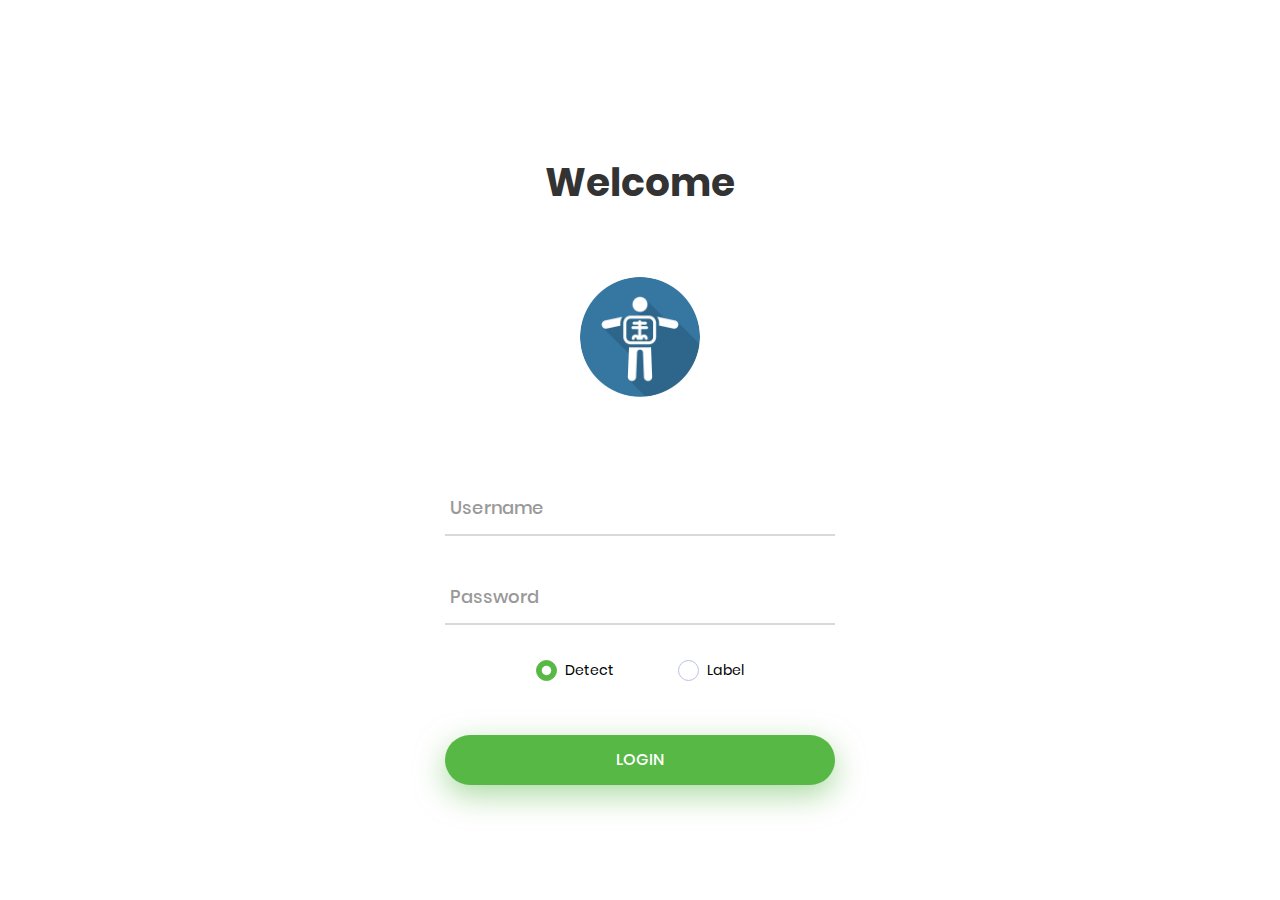
<file: index.html>
<!DOCTYPE html>
<html lang="en">

<head>
    <title>Login</title>
    <meta charset="UTF-8">
    <meta name="viewport" content="width=device-width, initial-scale=1">
    <!--===============================================================================================-->
    <link rel="icon" type="image/png" href="images/icons/favicon.ico" />
    <!--===============================================================================================-->
    <link rel="stylesheet" type="text/css" href="fonts/font-awesome-4.7.0/css/font-awesome.min.css">
    <!--===============================================================================================-->
    <link rel="stylesheet" type="text/css" href="css/util.css">
    <link rel="stylesheet" type="text/css" href="css/main.css">
    <link rel="stylesheet" type="text/css" href="css/login.css">
    <link rel="stylesheet" type="text/css" href="css/radio.css">
    <!--===============================================================================================-->
</head>

<body>
    <div class="limiter">
        <div class="container-login100">
            <div class="wrap-login100 p-t-85 p-b-20">
                <form class="login100-form validate-form">
                    <span class="login100-form-title p-b-70">
                        Welcome
                    </span>
                    <span class="login100-form-avatar">
                        <img src="images/logo.png" alt="logo">
                    </span>
                    <div class="wrap-input100 validate-input m-t-85 m-b-35" data-validate="Enter username">
                        <input class="input100" type="text" name="username">
                        <span class="focus-input100" data-placeholder="Username"></span>
                    </div>
                    <div class="wrap-input100 validate-input m-b-35" data-validate="Enter password">
                        <input class="input100" type="password" name="pass">
                        <span class="focus-input100" data-placeholder="Password"></span>
                    </div>
                    <div class="validate-input m-b-50">
                        <div class="container-radio">
                            <div class="radio">
                                <input id="r1" type="radio" name="radio" value="detect" checked>
                                <label for="r1">Detect</label>
                            </div>
                            <div class="radio">
                                <input id="r2" type="radio" name="radio" value="label">
                                <label for="r2">Label</label>
                            </div>
                        </div>

                    </div>
                    <div class="container-login100-form-btn">
                        <button class="login100-form-btn">
                            Login
                        </button>
                    </div>
                    <p class="login100-form-message"></p>
                </form>
            </div>
        </div>
    </div>
    <div class="container-loader">
        <div class="loader"></div>
    </div>
    <div class="container-face-recognition">
        <div class="face-recognition">
            <span class="close">&times;</span>
            <!-- fps_meter -->
            <div>
                <div class="container-time">
                    <label for="time">Time:</label>
                    <input disabled value="-" id="time" type="text">
                </div>
                <div class="container-fps">
                    <label for="fps">Estimated Fps:</label>
                    <input disabled value="-" id="fps" type="text">
                </div>

            </div>
            <!-- fps_meter -->
            <div style="position: relative">
                <div class="container-webcam">
                    <video class="webcam" autoplay muted></video>
                </div>
                <div class="container-canvas">
                    <canvas class="canvas" />
                </div>
            </div>
            <div>
                <canvas class="screenshot" />
            </div>
            <p class="message"></p>
        </div>
    </div>

    <!--===============================================================================================-->
    <script src="vendor/jquery/jquery-3.2.1.min.js"></script>
    <!--===============================================================================================-->
    <script type="text/javascript" src="js/face/face-api.js"></script>
    <script type="text/javascript" src="js/face/face-detection-controls.js"></script>
    <!--===============================================================================================-->
    <script src="js/main.js"></script>
    <!--===============================================================================================-->
    <script src="js/login.js"></script>
</body>

</html>
</file>
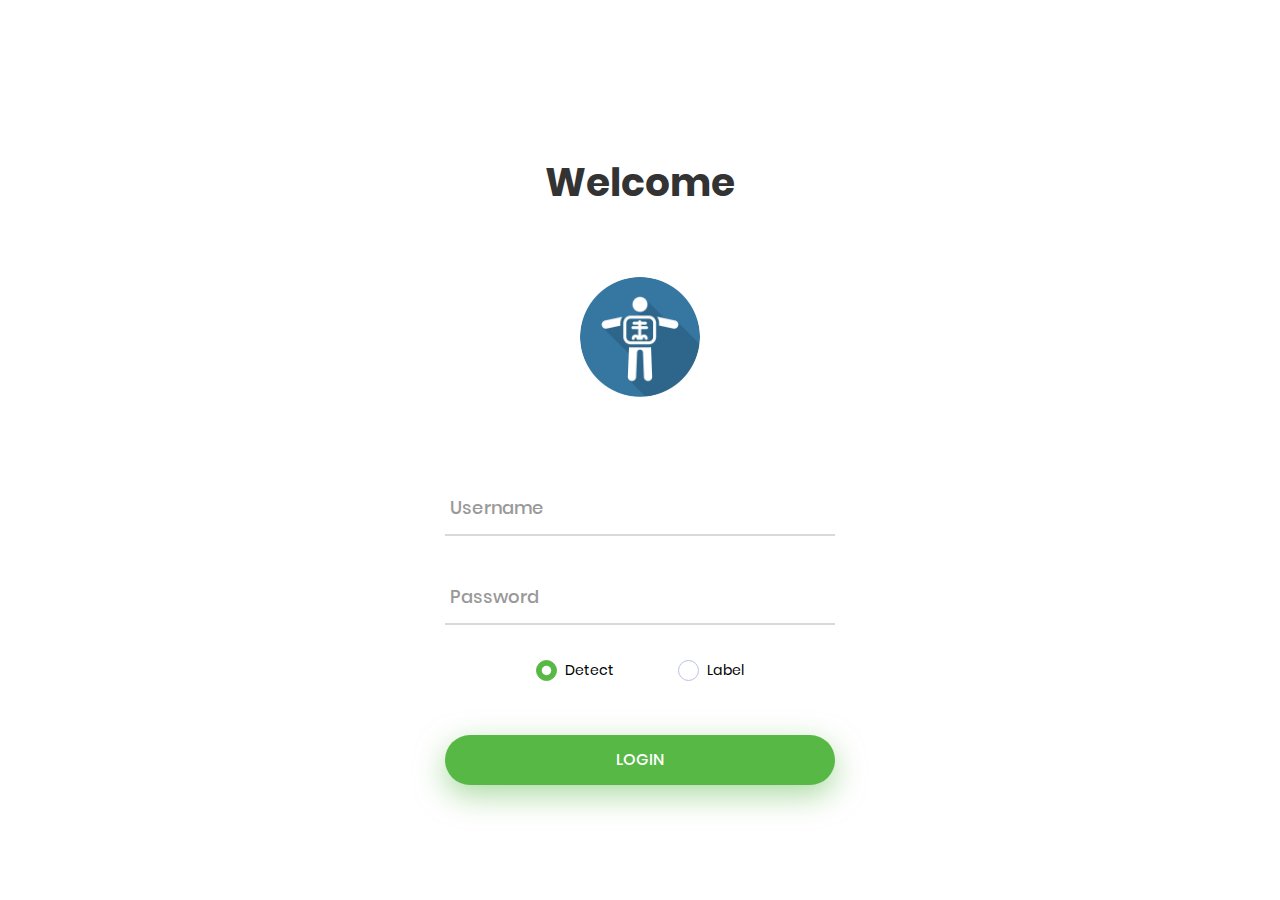
<file: detect.html>
<!DOCTYPE html>
<html lang="en">

<head>
    <title>Detect</title>
    <meta charset="UTF-8">
    <meta name="viewport" content="width=device-width, initial-scale=1">
    <!--===============================================================================================-->
    <link rel="icon" type="image/png" href="images/icons/favicon.ico" />
    <!--===============================================================================================-->
    <link rel="stylesheet" type="text/css" href="fonts/font-awesome-4.7.0/css/font-awesome.min.css">
    <!--===============================================================================================-->
    <link rel="stylesheet" type="text/css" href="css/util.css">
    <link rel="stylesheet" type="text/css" href="css/main.css">
    <link rel="stylesheet" type="text/css" href="css/detect.css">
    <link rel="stylesheet" type="text/css" href="css/upload.css">
    <!--===============================================================================================-->
</head>

<body>
    <button class="logout">Logout ></button>
    <h2 class="title">Dicom File Upload & Preview</h2>
    <!-- Upload -->
    <form id="file-upload-form" class="uploader">
        <input id="file-upload" type="file" name="detect" accept="*/dicom, .dcm, image/dcm, */dcm, .dicom" />
        <label for="file-upload" id="file-drag">
            <div id="start">
                <i class="fa fa-download" aria-hidden="true"></i>
                <div>Select a file or drag here</div>
                <div id="notdicom" class="hidden">Please select an dicom file</div>
                <span id="file-upload-btn" class="btn btn-primary">Select a file</span>
            </div>
            <div id="response" class="hidden">
                <div id="message"></div>
                <progress class="progress fail" id="file-progress" value="0">
                    <span>0</span>%
                </progress>
            </div>
        </label>
    </form>
    <div class="container-result">
        <div class="result">
            <span class="close">&times;</span>
            <div class="container-radiography-canvas">
                <div class="container-radiography">
                    <img class="radiography" src="images/radiography.png" alt="Radiography" />
                </div>
                <div class="container-canvas">
                    <canvas class="canvas" />
                </div>
            </div>
            <div class="container-slide">
                <input type="range" min="1" max="100" value="30" class="slider">
                <span class="slide-value"></span>
            </div>
            <p class="message">123</p>
        </div>
    </div>
    <div class="container-popup">
        <div class="popup">
            <span class="close">&times;</span>
            <p class="message"></p>
        </div>
    </div>

    <!--===============================================================================================-->
    <script src="vendor/jquery/jquery-3.2.1.min.js"></script>
    <!--===============================================================================================-->
    <script src="js/main.js"></script>
    <!--===============================================================================================-->
    <script src="js/detect.js"></script>
</body>

</html>
</file>
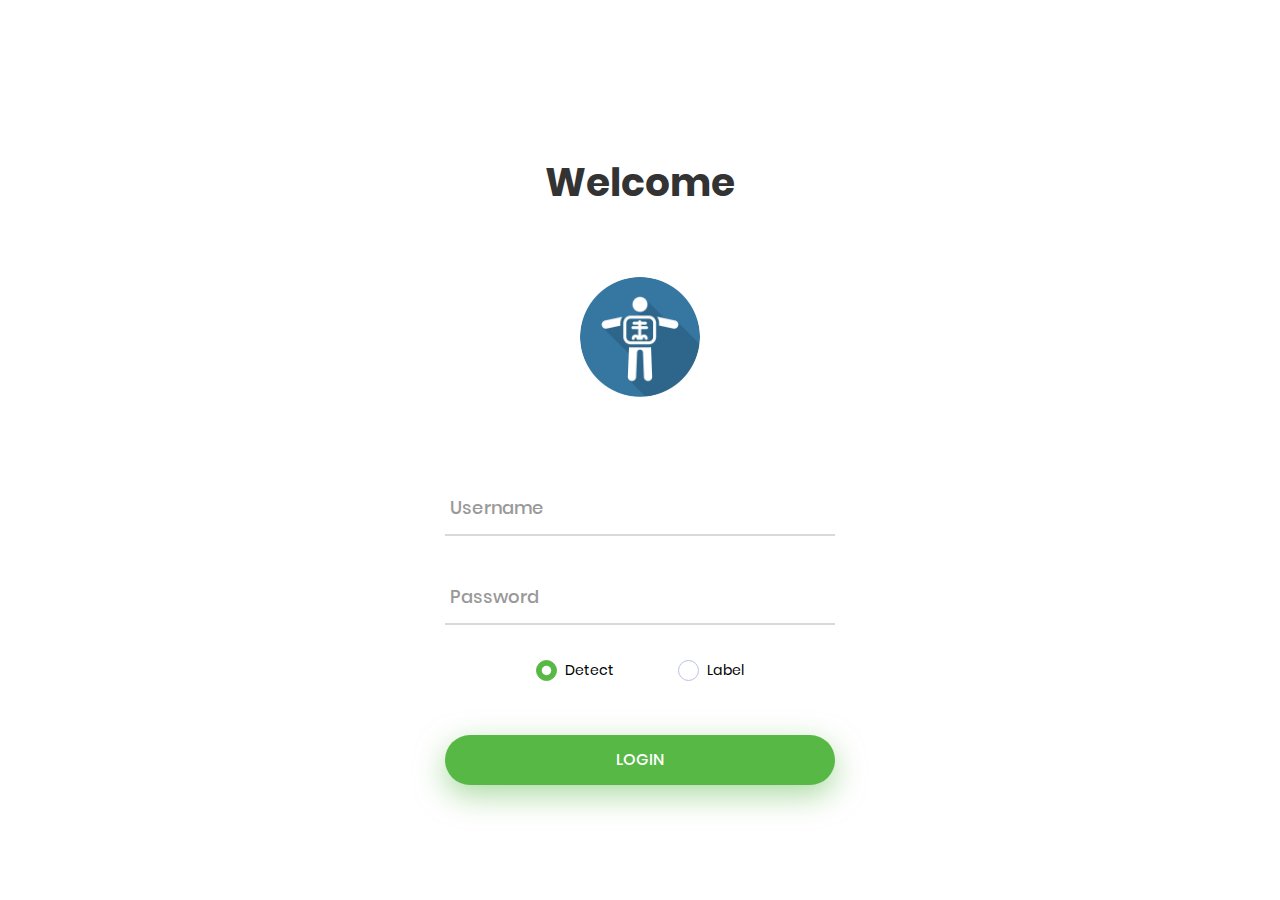
<file: label.html>
<!DOCTYPE html>
<html lang="en">

<head>
    <title>Label</title>
    <meta charset="UTF-8">
    <meta name="viewport" content="width=device-width, initial-scale=1">
    <!--===============================================================================================-->
    <link rel="icon" type="image/png" href="images/icons/favicon.ico" />
    <!--===============================================================================================-->
    <link rel="stylesheet" type="text/css" href="css/util.css">
    <link rel="stylesheet" type="text/css" href="css/main.css">
    <link rel="stylesheet" type="text/css" href="css/label.css">
</head>

<body>
    <button class="logout">Logout ></button>
    <h2 class="title">Radiography Labelling</h2>
    <div class="container-radiography-canvas">
        <div class="container-radiography">
            <img class="radiography" src="images/radiography.png" alt="Radiography" />
        </div>
        <div class="container-canvas">
            <canvas class="canvas" />
        </div>
    </div>
    <div class="container-label">
        <div class="select-label">
            <ul class="default-option">
                <li>
                    <div class="option label">
                        <p>negative</p>
                    </div>
                </li>
            </ul>
            <ul class="select-ul">
                <li value="0">
                    <div class="option label">
                        <p>negative</p>
                    </div>
                </li>
                <li value="1">
                    <div class="option label">
                        <p>typical</p>
                    </div>
                </li>
                <li value="2">
                    <div class="option label">
                        <p>indeterminate</p>
                    </div>
                </li>
                <li value="3">
                    <div class="option label">
                        <p>atypical</p>
                    </div>
                </li>
            </ul>
        </div>
    </div>
    <div class="container-control-btn">
        <button class="control-btn previous-btn">
            Previous
        </button>
        <button class="control-btn confirm-btn">
            Confirm
        </button>
        <button class="control-btn undo-btn">
            Undo
        </button>
        <button class="control-btn next-btn">
            Next
        </button>
    </div>
    <div class="container-loader">
        <div class="loader"></div>
    </div>
    <div class="container-popup">
        <div class="popup">
            <span class="close">&times;</span>
            <p class="message"></p>
        </div>
    </div>

    <!--===============================================================================================-->
    <script src="vendor/jquery/jquery-3.2.1.min.js"></script>
    <!--===============================================================================================-->
    <script src="js/main.js"></script>
    <!--===============================================================================================-->
    <script src="js/label.js"></script>
</body>

</html>
</file>
<file: css/util.css>
/*[ FONT SIZE ]
///////////////////////////////////////////////////////////
*/
.fs-1 {font-size: 1px;}
.fs-2 {font-size: 2px;}
.fs-3 {font-size: 3px;}
.fs-4 {font-size: 4px;}
.fs-5 {font-size: 5px;}
.fs-6 {font-size: 6px;}
.fs-7 {font-size: 7px;}
.fs-8 {font-size: 8px;}
.fs-9 {font-size: 9px;}
.fs-10 {font-size: 10px;}
.fs-11 {font-size: 11px;}
.fs-12 {font-size: 12px;}
.fs-13 {font-size: 13px;}
.fs-14 {font-size: 14px;}
.fs-15 {font-size: 15px;}
.fs-16 {font-size: 16px;}
.fs-17 {font-size: 17px;}
.fs-18 {font-size: 18px;}
.fs-19 {font-size: 19px;}
.fs-20 {font-size: 20px;}
.fs-21 {font-size: 21px;}
.fs-22 {font-size: 22px;}
.fs-23 {font-size: 23px;}
.fs-24 {font-size: 24px;}
.fs-25 {font-size: 25px;}
.fs-26 {font-size: 26px;}
.fs-27 {font-size: 27px;}
.fs-28 {font-size: 28px;}
.fs-29 {font-size: 29px;}
.fs-30 {font-size: 30px;}
.fs-31 {font-size: 31px;}
.fs-32 {font-size: 32px;}
.fs-33 {font-size: 33px;}
.fs-34 {font-size: 34px;}
.fs-35 {font-size: 35px;}
.fs-36 {font-size: 36px;}
.fs-37 {font-size: 37px;}
.fs-38 {font-size: 38px;}
.fs-39 {font-size: 39px;}
.fs-40 {font-size: 40px;}
.fs-41 {font-size: 41px;}
.fs-42 {font-size: 42px;}
.fs-43 {font-size: 43px;}
.fs-44 {font-size: 44px;}
.fs-45 {font-size: 45px;}
.fs-46 {font-size: 46px;}
.fs-47 {font-size: 47px;}
.fs-48 {font-size: 48px;}
.fs-49 {font-size: 49px;}
.fs-50 {font-size: 50px;}
.fs-51 {font-size: 51px;}
.fs-52 {font-size: 52px;}
.fs-53 {font-size: 53px;}
.fs-54 {font-size: 54px;}
.fs-55 {font-size: 55px;}
.fs-56 {font-size: 56px;}
.fs-57 {font-size: 57px;}
.fs-58 {font-size: 58px;}
.fs-59 {font-size: 59px;}
.fs-60 {font-size: 60px;}
.fs-61 {font-size: 61px;}
.fs-62 {font-size: 62px;}
.fs-63 {font-size: 63px;}
.fs-64 {font-size: 64px;}
.fs-65 {font-size: 65px;}
.fs-66 {font-size: 66px;}
.fs-67 {font-size: 67px;}
.fs-68 {font-size: 68px;}
.fs-69 {font-size: 69px;}
.fs-70 {font-size: 70px;}
.fs-71 {font-size: 71px;}
.fs-72 {font-size: 72px;}
.fs-73 {font-size: 73px;}
.fs-74 {font-size: 74px;}
.fs-75 {font-size: 75px;}
.fs-76 {font-size: 76px;}
.fs-77 {font-size: 77px;}
.fs-78 {font-size: 78px;}
.fs-79 {font-size: 79px;}
.fs-80 {font-size: 80px;}
.fs-81 {font-size: 81px;}
.fs-82 {font-size: 82px;}
.fs-83 {font-size: 83px;}
.fs-84 {font-size: 84px;}
.fs-85 {font-size: 85px;}
.fs-86 {font-size: 86px;}
.fs-87 {font-size: 87px;}
.fs-88 {font-size: 88px;}
.fs-89 {font-size: 89px;}
.fs-90 {font-size: 90px;}
.fs-91 {font-size: 91px;}
.fs-92 {font-size: 92px;}
.fs-93 {font-size: 93px;}
.fs-94 {font-size: 94px;}
.fs-95 {font-size: 95px;}
.fs-96 {font-size: 96px;}
.fs-97 {font-size: 97px;}
.fs-98 {font-size: 98px;}
.fs-99 {font-size: 99px;}
.fs-100 {font-size: 100px;}
.fs-101 {font-size: 101px;}
.fs-102 {font-size: 102px;}
.fs-103 {font-size: 103px;}
.fs-104 {font-size: 104px;}
.fs-105 {font-size: 105px;}
.fs-106 {font-size: 106px;}
.fs-107 {font-size: 107px;}
.fs-108 {font-size: 108px;}
.fs-109 {font-size: 109px;}
.fs-110 {font-size: 110px;}
.fs-111 {font-size: 111px;}
.fs-112 {font-size: 112px;}
.fs-113 {font-size: 113px;}
.fs-114 {font-size: 114px;}
.fs-115 {font-size: 115px;}
.fs-116 {font-size: 116px;}
.fs-117 {font-size: 117px;}
.fs-118 {font-size: 118px;}
.fs-119 {font-size: 119px;}
.fs-120 {font-size: 120px;}
.fs-121 {font-size: 121px;}
.fs-122 {font-size: 122px;}
.fs-123 {font-size: 123px;}
.fs-124 {font-size: 124px;}
.fs-125 {font-size: 125px;}
.fs-126 {font-size: 126px;}
.fs-127 {font-size: 127px;}
.fs-128 {font-size: 128px;}
.fs-129 {font-size: 129px;}
.fs-130 {font-size: 130px;}
.fs-131 {font-size: 131px;}
.fs-132 {font-size: 132px;}
.fs-133 {font-size: 133px;}
.fs-134 {font-size: 134px;}
.fs-135 {font-size: 135px;}
.fs-136 {font-size: 136px;}
.fs-137 {font-size: 137px;}
.fs-138 {font-size: 138px;}
.fs-139 {font-size: 139px;}
.fs-140 {font-size: 140px;}
.fs-141 {font-size: 141px;}
.fs-142 {font-size: 142px;}
.fs-143 {font-size: 143px;}
.fs-144 {font-size: 144px;}
.fs-145 {font-size: 145px;}
.fs-146 {font-size: 146px;}
.fs-147 {font-size: 147px;}
.fs-148 {font-size: 148px;}
.fs-149 {font-size: 149px;}
.fs-150 {font-size: 150px;}
.fs-151 {font-size: 151px;}
.fs-152 {font-size: 152px;}
.fs-153 {font-size: 153px;}
.fs-154 {font-size: 154px;}
.fs-155 {font-size: 155px;}
.fs-156 {font-size: 156px;}
.fs-157 {font-size: 157px;}
.fs-158 {font-size: 158px;}
.fs-159 {font-size: 159px;}
.fs-160 {font-size: 160px;}
.fs-161 {font-size: 161px;}
.fs-162 {font-size: 162px;}
.fs-163 {font-size: 163px;}
.fs-164 {font-size: 164px;}
.fs-165 {font-size: 165px;}
.fs-166 {font-size: 166px;}
.fs-167 {font-size: 167px;}
.fs-168 {font-size: 168px;}
.fs-169 {font-size: 169px;}
.fs-170 {font-size: 170px;}
.fs-171 {font-size: 171px;}
.fs-172 {font-size: 172px;}
.fs-173 {font-size: 173px;}
.fs-174 {font-size: 174px;}
.fs-175 {font-size: 175px;}
.fs-176 {font-size: 176px;}
.fs-177 {font-size: 177px;}
.fs-178 {font-size: 178px;}
.fs-179 {font-size: 179px;}
.fs-180 {font-size: 180px;}
.fs-181 {font-size: 181px;}
.fs-182 {font-size: 182px;}
.fs-183 {font-size: 183px;}
.fs-184 {font-size: 184px;}
.fs-185 {font-size: 185px;}
.fs-186 {font-size: 186px;}
.fs-187 {font-size: 187px;}
.fs-188 {font-size: 188px;}
.fs-189 {font-size: 189px;}
.fs-190 {font-size: 190px;}
.fs-191 {font-size: 191px;}
.fs-192 {font-size: 192px;}
.fs-193 {font-size: 193px;}
.fs-194 {font-size: 194px;}
.fs-195 {font-size: 195px;}
.fs-196 {font-size: 196px;}
.fs-197 {font-size: 197px;}
.fs-198 {font-size: 198px;}
.fs-199 {font-size: 199px;}
.fs-200 {font-size: 200px;}

/*[ PADDING ]
///////////////////////////////////////////////////////////
*/
.p-t-0 {padding-top: 0px;}
.p-t-1 {padding-top: 1px;}
.p-t-2 {padding-top: 2px;}
.p-t-3 {padding-top: 3px;}
.p-t-4 {padding-top: 4px;}
.p-t-5 {padding-top: 5px;}
.p-t-6 {padding-top: 6px;}
.p-t-7 {padding-top: 7px;}
.p-t-8 {padding-top: 8px;}
.p-t-9 {padding-top: 9px;}
.p-t-10 {padding-top: 10px;}
.p-t-11 {padding-top: 11px;}
.p-t-12 {padding-top: 12px;}
.p-t-13 {padding-top: 13px;}
.p-t-14 {padding-top: 14px;}
.p-t-15 {padding-top: 15px;}
.p-t-16 {padding-top: 16px;}
.p-t-17 {padding-top: 17px;}
.p-t-18 {padding-top: 18px;}
.p-t-19 {padding-top: 19px;}
.p-t-20 {padding-top: 20px;}
.p-t-21 {padding-top: 21px;}
.p-t-22 {padding-top: 22px;}
.p-t-23 {padding-top: 23px;}
.p-t-24 {padding-top: 24px;}
.p-t-25 {padding-top: 25px;}
.p-t-26 {padding-top: 26px;}
.p-t-27 {padding-top: 27px;}
.p-t-28 {padding-top: 28px;}
.p-t-29 {padding-top: 29px;}
.p-t-30 {padding-top: 30px;}
.p-t-31 {padding-top: 31px;}
.p-t-32 {padding-top: 32px;}
.p-t-33 {padding-top: 33px;}
.p-t-34 {padding-top: 34px;}
.p-t-35 {padding-top: 35px;}
.p-t-36 {padding-top: 36px;}
.p-t-37 {padding-top: 37px;}
.p-t-38 {padding-top: 38px;}
.p-t-39 {padding-top: 39px;}
.p-t-40 {padding-top: 40px;}
.p-t-41 {padding-top: 41px;}
.p-t-42 {padding-top: 42px;}
.p-t-43 {padding-top: 43px;}
.p-t-44 {padding-top: 44px;}
.p-t-45 {padding-top: 45px;}
.p-t-46 {padding-top: 46px;}
.p-t-47 {padding-top: 47px;}
.p-t-48 {padding-top: 48px;}
.p-t-49 {padding-top: 49px;}
.p-t-50 {padding-top: 50px;}
.p-t-51 {padding-top: 51px;}
.p-t-52 {padding-top: 52px;}
.p-t-53 {padding-top: 53px;}
.p-t-54 {padding-top: 54px;}
.p-t-55 {padding-top: 55px;}
.p-t-56 {padding-top: 56px;}
.p-t-57 {padding-top: 57px;}
.p-t-58 {padding-top: 58px;}
.p-t-59 {padding-top: 59px;}
.p-t-60 {padding-top: 60px;}
.p-t-61 {padding-top: 61px;}
.p-t-62 {padding-top: 62px;}
.p-t-63 {padding-top: 63px;}
.p-t-64 {padding-top: 64px;}
.p-t-65 {padding-top: 65px;}
.p-t-66 {padding-top: 66px;}
.p-t-67 {padding-top: 67px;}
.p-t-68 {padding-top: 68px;}
.p-t-69 {padding-top: 69px;}
.p-t-70 {padding-top: 70px;}
.p-t-71 {padding-top: 71px;}
.p-t-72 {padding-top: 72px;}
.p-t-73 {padding-top: 73px;}
.p-t-74 {padding-top: 74px;}
.p-t-75 {padding-top: 75px;}
.p-t-76 {padding-top: 76px;}
.p-t-77 {padding-top: 77px;}
.p-t-78 {padding-top: 78px;}
.p-t-79 {padding-top: 79px;}
.p-t-80 {padding-top: 80px;}
.p-t-81 {padding-top: 81px;}
.p-t-82 {padding-top: 82px;}
.p-t-83 {padding-top: 83px;}
.p-t-84 {padding-top: 84px;}
.p-t-85 {padding-top: 85px;}
.p-t-86 {padding-top: 86px;}
.p-t-87 {padding-top: 87px;}
.p-t-88 {padding-top: 88px;}
.p-t-89 {padding-top: 89px;}
.p-t-90 {padding-top: 90px;}
.p-t-91 {padding-top: 91px;}
.p-t-92 {padding-top: 92px;}
.p-t-93 {padding-top: 93px;}
.p-t-94 {padding-top: 94px;}
.p-t-95 {padding-top: 95px;}
.p-t-96 {padding-top: 96px;}
.p-t-97 {padding-top: 97px;}
.p-t-98 {padding-top: 98px;}
.p-t-99 {padding-top: 99px;}
.p-t-100 {padding-top: 100px;}
.p-t-101 {padding-top: 101px;}
.p-t-102 {padding-top: 102px;}
.p-t-103 {padding-top: 103px;}
.p-t-104 {padding-top: 104px;}
.p-t-105 {padding-top: 105px;}
.p-t-106 {padding-top: 106px;}
.p-t-107 {padding-top: 107px;}
.p-t-108 {padding-top: 108px;}
.p-t-109 {padding-top: 109px;}
.p-t-110 {padding-top: 110px;}
.p-t-111 {padding-top: 111px;}
.p-t-112 {padding-top: 112px;}
.p-t-113 {padding-top: 113px;}
.p-t-114 {padding-top: 114px;}
.p-t-115 {padding-top: 115px;}
.p-t-116 {padding-top: 116px;}
.p-t-117 {padding-top: 117px;}
.p-t-118 {padding-top: 118px;}
.p-t-119 {padding-top: 119px;}
.p-t-120 {padding-top: 120px;}
.p-t-121 {padding-top: 121px;}
.p-t-122 {padding-top: 122px;}
.p-t-123 {padding-top: 123px;}
.p-t-124 {padding-top: 124px;}
.p-t-125 {padding-top: 125px;}
.p-t-126 {padding-top: 126px;}
.p-t-127 {padding-top: 127px;}
.p-t-128 {padding-top: 128px;}
.p-t-129 {padding-top: 129px;}
.p-t-130 {padding-top: 130px;}
.p-t-131 {padding-top: 131px;}
.p-t-132 {padding-top: 132px;}
.p-t-133 {padding-top: 133px;}
.p-t-134 {padding-top: 134px;}
.p-t-135 {padding-top: 135px;}
.p-t-136 {padding-top: 136px;}
.p-t-137 {padding-top: 137px;}
.p-t-138 {padding-top: 138px;}
.p-t-139 {padding-top: 139px;}
.p-t-140 {padding-top: 140px;}
.p-t-141 {padding-top: 141px;}
.p-t-142 {padding-top: 142px;}
.p-t-143 {padding-top: 143px;}
.p-t-144 {padding-top: 144px;}
.p-t-145 {padding-top: 145px;}
.p-t-146 {padding-top: 146px;}
.p-t-147 {padding-top: 147px;}
.p-t-148 {padding-top: 148px;}
.p-t-149 {padding-top: 149px;}
.p-t-150 {padding-top: 150px;}
.p-t-151 {padding-top: 151px;}
.p-t-152 {padding-top: 152px;}
.p-t-153 {padding-top: 153px;}
.p-t-154 {padding-top: 154px;}
.p-t-155 {padding-top: 155px;}
.p-t-156 {padding-top: 156px;}
.p-t-157 {padding-top: 157px;}
.p-t-158 {padding-top: 158px;}
.p-t-159 {padding-top: 159px;}
.p-t-160 {padding-top: 160px;}
.p-t-161 {padding-top: 161px;}
.p-t-162 {padding-top: 162px;}
.p-t-163 {padding-top: 163px;}
.p-t-164 {padding-top: 164px;}
.p-t-165 {padding-top: 165px;}
.p-t-166 {padding-top: 166px;}
.p-t-167 {padding-top: 167px;}
.p-t-168 {padding-top: 168px;}
.p-t-169 {padding-top: 169px;}
.p-t-170 {padding-top: 170px;}
.p-t-171 {padding-top: 171px;}
.p-t-172 {padding-top: 172px;}
.p-t-173 {padding-top: 173px;}
.p-t-174 {padding-top: 174px;}
.p-t-175 {padding-top: 175px;}
.p-t-176 {padding-top: 176px;}
.p-t-177 {padding-top: 177px;}
.p-t-178 {padding-top: 178px;}
.p-t-179 {padding-top: 179px;}
.p-t-180 {padding-top: 180px;}
.p-t-181 {padding-top: 181px;}
.p-t-182 {padding-top: 182px;}
.p-t-183 {padding-top: 183px;}
.p-t-184 {padding-top: 184px;}
.p-t-185 {padding-top: 185px;}
.p-t-186 {padding-top: 186px;}
.p-t-187 {padding-top: 187px;}
.p-t-188 {padding-top: 188px;}
.p-t-189 {padding-top: 189px;}
.p-t-190 {padding-top: 190px;}
.p-t-191 {padding-top: 191px;}
.p-t-192 {padding-top: 192px;}
.p-t-193 {padding-top: 193px;}
.p-t-194 {padding-top: 194px;}
.p-t-195 {padding-top: 195px;}
.p-t-196 {padding-top: 196px;}
.p-t-197 {padding-top: 197px;}
.p-t-198 {padding-top: 198px;}
.p-t-199 {padding-top: 199px;}
.p-t-200 {padding-top: 200px;}
.p-t-201 {padding-top: 201px;}
.p-t-202 {padding-top: 202px;}
.p-t-203 {padding-top: 203px;}
.p-t-204 {padding-top: 204px;}
.p-t-205 {padding-top: 205px;}
.p-t-206 {padding-top: 206px;}
.p-t-207 {padding-top: 207px;}
.p-t-208 {padding-top: 208px;}
.p-t-209 {padding-top: 209px;}
.p-t-210 {padding-top: 210px;}
.p-t-211 {padding-top: 211px;}
.p-t-212 {padding-top: 212px;}
.p-t-213 {padding-top: 213px;}
.p-t-214 {padding-top: 214px;}
.p-t-215 {padding-top: 215px;}
.p-t-216 {padding-top: 216px;}
.p-t-217 {padding-top: 217px;}
.p-t-218 {padding-top: 218px;}
.p-t-219 {padding-top: 219px;}
.p-t-220 {padding-top: 220px;}
.p-t-221 {padding-top: 221px;}
.p-t-222 {padding-top: 222px;}
.p-t-223 {padding-top: 223px;}
.p-t-224 {padding-top: 224px;}
.p-t-225 {padding-top: 225px;}
.p-t-226 {padding-top: 226px;}
.p-t-227 {padding-top: 227px;}
.p-t-228 {padding-top: 228px;}
.p-t-229 {padding-top: 229px;}
.p-t-230 {padding-top: 230px;}
.p-t-231 {padding-top: 231px;}
.p-t-232 {padding-top: 232px;}
.p-t-233 {padding-top: 233px;}
.p-t-234 {padding-top: 234px;}
.p-t-235 {padding-top: 235px;}
.p-t-236 {padding-top: 236px;}
.p-t-237 {padding-top: 237px;}
.p-t-238 {padding-top: 238px;}
.p-t-239 {padding-top: 239px;}
.p-t-240 {padding-top: 240px;}
.p-t-241 {padding-top: 241px;}
.p-t-242 {padding-top: 242px;}
.p-t-243 {padding-top: 243px;}
.p-t-244 {padding-top: 244px;}
.p-t-245 {padding-top: 245px;}
.p-t-246 {padding-top: 246px;}
.p-t-247 {padding-top: 247px;}
.p-t-248 {padding-top: 248px;}
.p-t-249 {padding-top: 249px;}
.p-t-250 {padding-top: 250px;}
.p-b-0 {padding-bottom: 0px;}
.p-b-1 {padding-bottom: 1px;}
.p-b-2 {padding-bottom: 2px;}
.p-b-3 {padding-bottom: 3px;}
.p-b-4 {padding-bottom: 4px;}
.p-b-5 {padding-bottom: 5px;}
.p-b-6 {padding-bottom: 6px;}
.p-b-7 {padding-bottom: 7px;}
.p-b-8 {padding-bottom: 8px;}
.p-b-9 {padding-bottom: 9px;}
.p-b-10 {padding-bottom: 10px;}
.p-b-11 {padding-bottom: 11px;}
.p-b-12 {padding-bottom: 12px;}
.p-b-13 {padding-bottom: 13px;}
.p-b-14 {padding-bottom: 14px;}
.p-b-15 {padding-bottom: 15px;}
.p-b-16 {padding-bottom: 16px;}
.p-b-17 {padding-bottom: 17px;}
.p-b-18 {padding-bottom: 18px;}
.p-b-19 {padding-bottom: 19px;}
.p-b-20 {padding-bottom: 20px;}
.p-b-21 {padding-bottom: 21px;}
.p-b-22 {padding-bottom: 22px;}
.p-b-23 {padding-bottom: 23px;}
.p-b-24 {padding-bottom: 24px;}
.p-b-25 {padding-bottom: 25px;}
.p-b-26 {padding-bottom: 26px;}
.p-b-27 {padding-bottom: 27px;}
.p-b-28 {padding-bottom: 28px;}
.p-b-29 {padding-bottom: 29px;}
.p-b-30 {padding-bottom: 30px;}
.p-b-31 {padding-bottom: 31px;}
.p-b-32 {padding-bottom: 32px;}
.p-b-33 {padding-bottom: 33px;}
.p-b-34 {padding-bottom: 34px;}
.p-b-35 {padding-bottom: 35px;}
.p-b-36 {padding-bottom: 36px;}
.p-b-37 {padding-bottom: 37px;}
.p-b-38 {padding-bottom: 38px;}
.p-b-39 {padding-bottom: 39px;}
.p-b-40 {padding-bottom: 40px;}
.p-b-41 {padding-bottom: 41px;}
.p-b-42 {padding-bottom: 42px;}
.p-b-43 {padding-bottom: 43px;}
.p-b-44 {padding-bottom: 44px;}
.p-b-45 {padding-bottom: 45px;}
.p-b-46 {padding-bottom: 46px;}
.p-b-47 {padding-bottom: 47px;}
.p-b-48 {padding-bottom: 48px;}
.p-b-49 {padding-bottom: 49px;}
.p-b-50 {padding-bottom: 50px;}
.p-b-51 {padding-bottom: 51px;}
.p-b-52 {padding-bottom: 52px;}
.p-b-53 {padding-bottom: 53px;}
.p-b-54 {padding-bottom: 54px;}
.p-b-55 {padding-bottom: 55px;}
.p-b-56 {padding-bottom: 56px;}
.p-b-57 {padding-bottom: 57px;}
.p-b-58 {padding-bottom: 58px;}
.p-b-59 {padding-bottom: 59px;}
.p-b-60 {padding-bottom: 60px;}
.p-b-61 {padding-bottom: 61px;}
.p-b-62 {padding-bottom: 62px;}
.p-b-63 {padding-bottom: 63px;}
.p-b-64 {padding-bottom: 64px;}
.p-b-65 {padding-bottom: 65px;}
.p-b-66 {padding-bottom: 66px;}
.p-b-67 {padding-bottom: 67px;}
.p-b-68 {padding-bottom: 68px;}
.p-b-69 {padding-bottom: 69px;}
.p-b-70 {padding-bottom: 70px;}
.p-b-71 {padding-bottom: 71px;}
.p-b-72 {padding-bottom: 72px;}
.p-b-73 {padding-bottom: 73px;}
.p-b-74 {padding-bottom: 74px;}
.p-b-75 {padding-bottom: 75px;}
.p-b-76 {padding-bottom: 76px;}
.p-b-77 {padding-bottom: 77px;}
.p-b-78 {padding-bottom: 78px;}
.p-b-79 {padding-bottom: 79px;}
.p-b-80 {padding-bottom: 80px;}
.p-b-81 {padding-bottom: 81px;}
.p-b-82 {padding-bottom: 82px;}
.p-b-83 {padding-bottom: 83px;}
.p-b-84 {padding-bottom: 84px;}
.p-b-85 {padding-bottom: 85px;}
.p-b-86 {padding-bottom: 86px;}
.p-b-87 {padding-bottom: 87px;}
.p-b-88 {padding-bottom: 88px;}
.p-b-89 {padding-bottom: 89px;}
.p-b-90 {padding-bottom: 90px;}
.p-b-91 {padding-bottom: 91px;}
.p-b-92 {padding-bottom: 92px;}
.p-b-93 {padding-bottom: 93px;}
.p-b-94 {padding-bottom: 94px;}
.p-b-95 {padding-bottom: 95px;}
.p-b-96 {padding-bottom: 96px;}
.p-b-97 {padding-bottom: 97px;}
.p-b-98 {padding-bottom: 98px;}
.p-b-99 {padding-bottom: 99px;}
.p-b-100 {padding-bottom: 100px;}
.p-b-101 {padding-bottom: 101px;}
.p-b-102 {padding-bottom: 102px;}
.p-b-103 {padding-bottom: 103px;}
.p-b-104 {padding-bottom: 104px;}
.p-b-105 {padding-bottom: 105px;}
.p-b-106 {padding-bottom: 106px;}
.p-b-107 {padding-bottom: 107px;}
.p-b-108 {padding-bottom: 108px;}
.p-b-109 {padding-bottom: 109px;}
.p-b-110 {padding-bottom: 110px;}
.p-b-111 {padding-bottom: 111px;}
.p-b-112 {padding-bottom: 112px;}
.p-b-113 {padding-bottom: 113px;}
.p-b-114 {padding-bottom: 114px;}
.p-b-115 {padding-bottom: 115px;}
.p-b-116 {padding-bottom: 116px;}
.p-b-117 {padding-bottom: 117px;}
.p-b-118 {padding-bottom: 118px;}
.p-b-119 {padding-bottom: 119px;}
.p-b-120 {padding-bottom: 120px;}
.p-b-121 {padding-bottom: 121px;}
.p-b-122 {padding-bottom: 122px;}
.p-b-123 {padding-bottom: 123px;}
.p-b-124 {padding-bottom: 124px;}
.p-b-125 {padding-bottom: 125px;}
.p-b-126 {padding-bottom: 126px;}
.p-b-127 {padding-bottom: 127px;}
.p-b-128 {padding-bottom: 128px;}
.p-b-129 {padding-bottom: 129px;}
.p-b-130 {padding-bottom: 130px;}
.p-b-131 {padding-bottom: 131px;}
.p-b-132 {padding-bottom: 132px;}
.p-b-133 {padding-bottom: 133px;}
.p-b-134 {padding-bottom: 134px;}
.p-b-135 {padding-bottom: 135px;}
.p-b-136 {padding-bottom: 136px;}
.p-b-137 {padding-bottom: 137px;}
.p-b-138 {padding-bottom: 138px;}
.p-b-139 {padding-bottom: 139px;}
.p-b-140 {padding-bottom: 140px;}
.p-b-141 {padding-bottom: 141px;}
.p-b-142 {padding-bottom: 142px;}
.p-b-143 {padding-bottom: 143px;}
.p-b-144 {padding-bottom: 144px;}
.p-b-145 {padding-bottom: 145px;}
.p-b-146 {padding-bottom: 146px;}
.p-b-147 {padding-bottom: 147px;}
.p-b-148 {padding-bottom: 148px;}
.p-b-149 {padding-bottom: 149px;}
.p-b-150 {padding-bottom: 150px;}
.p-b-151 {padding-bottom: 151px;}
.p-b-152 {padding-bottom: 152px;}
.p-b-153 {padding-bottom: 153px;}
.p-b-154 {padding-bottom: 154px;}
.p-b-155 {padding-bottom: 155px;}
.p-b-156 {padding-bottom: 156px;}
.p-b-157 {padding-bottom: 157px;}
.p-b-158 {padding-bottom: 158px;}
.p-b-159 {padding-bottom: 159px;}
.p-b-160 {padding-bottom: 160px;}
.p-b-161 {padding-bottom: 161px;}
.p-b-162 {padding-bottom: 162px;}
.p-b-163 {padding-bottom: 163px;}
.p-b-164 {padding-bottom: 164px;}
.p-b-165 {padding-bottom: 165px;}
.p-b-166 {padding-bottom: 166px;}
.p-b-167 {padding-bottom: 167px;}
.p-b-168 {padding-bottom: 168px;}
.p-b-169 {padding-bottom: 169px;}
.p-b-170 {padding-bottom: 170px;}
.p-b-171 {padding-bottom: 171px;}
.p-b-172 {padding-bottom: 172px;}
.p-b-173 {padding-bottom: 173px;}
.p-b-174 {padding-bottom: 174px;}
.p-b-175 {padding-bottom: 175px;}
.p-b-176 {padding-bottom: 176px;}
.p-b-177 {padding-bottom: 177px;}
.p-b-178 {padding-bottom: 178px;}
.p-b-179 {padding-bottom: 179px;}
.p-b-180 {padding-bottom: 180px;}
.p-b-181 {padding-bottom: 181px;}
.p-b-182 {padding-bottom: 182px;}
.p-b-183 {padding-bottom: 183px;}
.p-b-184 {padding-bottom: 184px;}
.p-b-185 {padding-bottom: 185px;}
.p-b-186 {padding-bottom: 186px;}
.p-b-187 {padding-bottom: 187px;}
.p-b-188 {padding-bottom: 188px;}
.p-b-189 {padding-bottom: 189px;}
.p-b-190 {padding-bottom: 190px;}
.p-b-191 {padding-bottom: 191px;}
.p-b-192 {padding-bottom: 192px;}
.p-b-193 {padding-bottom: 193px;}
.p-b-194 {padding-bottom: 194px;}
.p-b-195 {padding-bottom: 195px;}
.p-b-196 {padding-bottom: 196px;}
.p-b-197 {padding-bottom: 197px;}
.p-b-198 {padding-bottom: 198px;}
.p-b-199 {padding-bottom: 199px;}
.p-b-200 {padding-bottom: 200px;}
.p-b-201 {padding-bottom: 201px;}
.p-b-202 {padding-bottom: 202px;}
.p-b-203 {padding-bottom: 203px;}
.p-b-204 {padding-bottom: 204px;}
.p-b-205 {padding-bottom: 205px;}
.p-b-206 {padding-bottom: 206px;}
.p-b-207 {padding-bottom: 207px;}
.p-b-208 {padding-bottom: 208px;}
.p-b-209 {padding-bottom: 209px;}
.p-b-210 {padding-bottom: 210px;}
.p-b-211 {padding-bottom: 211px;}
.p-b-212 {padding-bottom: 212px;}
.p-b-213 {padding-bottom: 213px;}
.p-b-214 {padding-bottom: 214px;}
.p-b-215 {padding-bottom: 215px;}
.p-b-216 {padding-bottom: 216px;}
.p-b-217 {padding-bottom: 217px;}
.p-b-218 {padding-bottom: 218px;}
.p-b-219 {padding-bottom: 219px;}
.p-b-220 {padding-bottom: 220px;}
.p-b-221 {padding-bottom: 221px;}
.p-b-222 {padding-bottom: 222px;}
.p-b-223 {padding-bottom: 223px;}
.p-b-224 {padding-bottom: 224px;}
.p-b-225 {padding-bottom: 225px;}
.p-b-226 {padding-bottom: 226px;}
.p-b-227 {padding-bottom: 227px;}
.p-b-228 {padding-bottom: 228px;}
.p-b-229 {padding-bottom: 229px;}
.p-b-230 {padding-bottom: 230px;}
.p-b-231 {padding-bottom: 231px;}
.p-b-232 {padding-bottom: 232px;}
.p-b-233 {padding-bottom: 233px;}
.p-b-234 {padding-bottom: 234px;}
.p-b-235 {padding-bottom: 235px;}
.p-b-236 {padding-bottom: 236px;}
.p-b-237 {padding-bottom: 237px;}
.p-b-238 {padding-bottom: 238px;}
.p-b-239 {padding-bottom: 239px;}
.p-b-240 {padding-bottom: 240px;}
.p-b-241 {padding-bottom: 241px;}
.p-b-242 {padding-bottom: 242px;}
.p-b-243 {padding-bottom: 243px;}
.p-b-244 {padding-bottom: 244px;}
.p-b-245 {padding-bottom: 245px;}
.p-b-246 {padding-bottom: 246px;}
.p-b-247 {padding-bottom: 247px;}
.p-b-248 {padding-bottom: 248px;}
.p-b-249 {padding-bottom: 249px;}
.p-b-250 {padding-bottom: 250px;}
.p-l-0 {padding-left: 0px;}
.p-l-1 {padding-left: 1px;}
.p-l-2 {padding-left: 2px;}
.p-l-3 {padding-left: 3px;}
.p-l-4 {padding-left: 4px;}
.p-l-5 {padding-left: 5px;}
.p-l-6 {padding-left: 6px;}
.p-l-7 {padding-left: 7px;}
.p-l-8 {padding-left: 8px;}
.p-l-9 {padding-left: 9px;}
.p-l-10 {padding-left: 10px;}
.p-l-11 {padding-left: 11px;}
.p-l-12 {padding-left: 12px;}
.p-l-13 {padding-left: 13px;}
.p-l-14 {padding-left: 14px;}
.p-l-15 {padding-left: 15px;}
.p-l-16 {padding-left: 16px;}
.p-l-17 {padding-left: 17px;}
.p-l-18 {padding-left: 18px;}
.p-l-19 {padding-left: 19px;}
.p-l-20 {padding-left: 20px;}
.p-l-21 {padding-left: 21px;}
.p-l-22 {padding-left: 22px;}
.p-l-23 {padding-left: 23px;}
.p-l-24 {padding-left: 24px;}
.p-l-25 {padding-left: 25px;}
.p-l-26 {padding-left: 26px;}
.p-l-27 {padding-left: 27px;}
.p-l-28 {padding-left: 28px;}
.p-l-29 {padding-left: 29px;}
.p-l-30 {padding-left: 30px;}
.p-l-31 {padding-left: 31px;}
.p-l-32 {padding-left: 32px;}
.p-l-33 {padding-left: 33px;}
.p-l-34 {padding-left: 34px;}
.p-l-35 {padding-left: 35px;}
.p-l-36 {padding-left: 36px;}
.p-l-37 {padding-left: 37px;}
.p-l-38 {padding-left: 38px;}
.p-l-39 {padding-left: 39px;}
.p-l-40 {padding-left: 40px;}
.p-l-41 {padding-left: 41px;}
.p-l-42 {padding-left: 42px;}
.p-l-43 {padding-left: 43px;}
.p-l-44 {padding-left: 44px;}
.p-l-45 {padding-left: 45px;}
.p-l-46 {padding-left: 46px;}
.p-l-47 {padding-left: 47px;}
.p-l-48 {padding-left: 48px;}
.p-l-49 {padding-left: 49px;}
.p-l-50 {padding-left: 50px;}
.p-l-51 {padding-left: 51px;}
.p-l-52 {padding-left: 52px;}
.p-l-53 {padding-left: 53px;}
.p-l-54 {padding-left: 54px;}
.p-l-55 {padding-left: 55px;}
.p-l-56 {padding-left: 56px;}
.p-l-57 {padding-left: 57px;}
.p-l-58 {padding-left: 58px;}
.p-l-59 {padding-left: 59px;}
.p-l-60 {padding-left: 60px;}
.p-l-61 {padding-left: 61px;}
.p-l-62 {padding-left: 62px;}
.p-l-63 {padding-left: 63px;}
.p-l-64 {padding-left: 64px;}
.p-l-65 {padding-left: 65px;}
.p-l-66 {padding-left: 66px;}
.p-l-67 {padding-left: 67px;}
.p-l-68 {padding-left: 68px;}
.p-l-69 {padding-left: 69px;}
.p-l-70 {padding-left: 70px;}
.p-l-71 {padding-left: 71px;}
.p-l-72 {padding-left: 72px;}
.p-l-73 {padding-left: 73px;}
.p-l-74 {padding-left: 74px;}
.p-l-75 {padding-left: 75px;}
.p-l-76 {padding-left: 76px;}
.p-l-77 {padding-left: 77px;}
.p-l-78 {padding-left: 78px;}
.p-l-79 {padding-left: 79px;}
.p-l-80 {padding-left: 80px;}
.p-l-81 {padding-left: 81px;}
.p-l-82 {padding-left: 82px;}
.p-l-83 {padding-left: 83px;}
.p-l-84 {padding-left: 84px;}
.p-l-85 {padding-left: 85px;}
.p-l-86 {padding-left: 86px;}
.p-l-87 {padding-left: 87px;}
.p-l-88 {padding-left: 88px;}
.p-l-89 {padding-left: 89px;}
.p-l-90 {padding-left: 90px;}
.p-l-91 {padding-left: 91px;}
.p-l-92 {padding-left: 92px;}
.p-l-93 {padding-left: 93px;}
.p-l-94 {padding-left: 94px;}
.p-l-95 {padding-left: 95px;}
.p-l-96 {padding-left: 96px;}
.p-l-97 {padding-left: 97px;}
.p-l-98 {padding-left: 98px;}
.p-l-99 {padding-left: 99px;}
.p-l-100 {padding-left: 100px;}
.p-l-101 {padding-left: 101px;}
.p-l-102 {padding-left: 102px;}
.p-l-103 {padding-left: 103px;}
.p-l-104 {padding-left: 104px;}
.p-l-105 {padding-left: 105px;}
.p-l-106 {padding-left: 106px;}
.p-l-107 {padding-left: 107px;}
.p-l-108 {padding-left: 108px;}
.p-l-109 {padding-left: 109px;}
.p-l-110 {padding-left: 110px;}
.p-l-111 {padding-left: 111px;}
.p-l-112 {padding-left: 112px;}
.p-l-113 {padding-left: 113px;}
.p-l-114 {padding-left: 114px;}
.p-l-115 {padding-left: 115px;}
.p-l-116 {padding-left: 116px;}
.p-l-117 {padding-left: 117px;}
.p-l-118 {padding-left: 118px;}
.p-l-119 {padding-left: 119px;}
.p-l-120 {padding-left: 120px;}
.p-l-121 {padding-left: 121px;}
.p-l-122 {padding-left: 122px;}
.p-l-123 {padding-left: 123px;}
.p-l-124 {padding-left: 124px;}
.p-l-125 {padding-left: 125px;}
.p-l-126 {padding-left: 126px;}
.p-l-127 {padding-left: 127px;}
.p-l-128 {padding-left: 128px;}
.p-l-129 {padding-left: 129px;}
.p-l-130 {padding-left: 130px;}
.p-l-131 {padding-left: 131px;}
.p-l-132 {padding-left: 132px;}
.p-l-133 {padding-left: 133px;}
.p-l-134 {padding-left: 134px;}
.p-l-135 {padding-left: 135px;}
.p-l-136 {padding-left: 136px;}
.p-l-137 {padding-left: 137px;}
.p-l-138 {padding-left: 138px;}
.p-l-139 {padding-left: 139px;}
.p-l-140 {padding-left: 140px;}
.p-l-141 {padding-left: 141px;}
.p-l-142 {padding-left: 142px;}
.p-l-143 {padding-left: 143px;}
.p-l-144 {padding-left: 144px;}
.p-l-145 {padding-left: 145px;}
.p-l-146 {padding-left: 146px;}
.p-l-147 {padding-left: 147px;}
.p-l-148 {padding-left: 148px;}
.p-l-149 {padding-left: 149px;}
.p-l-150 {padding-left: 150px;}
.p-l-151 {padding-left: 151px;}
.p-l-152 {padding-left: 152px;}
.p-l-153 {padding-left: 153px;}
.p-l-154 {padding-left: 154px;}
.p-l-155 {padding-left: 155px;}
.p-l-156 {padding-left: 156px;}
.p-l-157 {padding-left: 157px;}
.p-l-158 {padding-left: 158px;}
.p-l-159 {padding-left: 159px;}
.p-l-160 {padding-left: 160px;}
.p-l-161 {padding-left: 161px;}
.p-l-162 {padding-left: 162px;}
.p-l-163 {padding-left: 163px;}
.p-l-164 {padding-left: 164px;}
.p-l-165 {padding-left: 165px;}
.p-l-166 {padding-left: 166px;}
.p-l-167 {padding-left: 167px;}
.p-l-168 {padding-left: 168px;}
.p-l-169 {padding-left: 169px;}
.p-l-170 {padding-left: 170px;}
.p-l-171 {padding-left: 171px;}
.p-l-172 {padding-left: 172px;}
.p-l-173 {padding-left: 173px;}
.p-l-174 {padding-left: 174px;}
.p-l-175 {padding-left: 175px;}
.p-l-176 {padding-left: 176px;}
.p-l-177 {padding-left: 177px;}
.p-l-178 {padding-left: 178px;}
.p-l-179 {padding-left: 179px;}
.p-l-180 {padding-left: 180px;}
.p-l-181 {padding-left: 181px;}
.p-l-182 {padding-left: 182px;}
.p-l-183 {padding-left: 183px;}
.p-l-184 {padding-left: 184px;}
.p-l-185 {padding-left: 185px;}
.p-l-186 {padding-left: 186px;}
.p-l-187 {padding-left: 187px;}
.p-l-188 {padding-left: 188px;}
.p-l-189 {padding-left: 189px;}
.p-l-190 {padding-left: 190px;}
.p-l-191 {padding-left: 191px;}
.p-l-192 {padding-left: 192px;}
.p-l-193 {padding-left: 193px;}
.p-l-194 {padding-left: 194px;}
.p-l-195 {padding-left: 195px;}
.p-l-196 {padding-left: 196px;}
.p-l-197 {padding-left: 197px;}
.p-l-198 {padding-left: 198px;}
.p-l-199 {padding-left: 199px;}
.p-l-200 {padding-left: 200px;}
.p-l-201 {padding-left: 201px;}
.p-l-202 {padding-left: 202px;}
.p-l-203 {padding-left: 203px;}
.p-l-204 {padding-left: 204px;}
.p-l-205 {padding-left: 205px;}
.p-l-206 {padding-left: 206px;}
.p-l-207 {padding-left: 207px;}
.p-l-208 {padding-left: 208px;}
.p-l-209 {padding-left: 209px;}
.p-l-210 {padding-left: 210px;}
.p-l-211 {padding-left: 211px;}
.p-l-212 {padding-left: 212px;}
.p-l-213 {padding-left: 213px;}
.p-l-214 {padding-left: 214px;}
.p-l-215 {padding-left: 215px;}
.p-l-216 {padding-left: 216px;}
.p-l-217 {padding-left: 217px;}
.p-l-218 {padding-left: 218px;}
.p-l-219 {padding-left: 219px;}
.p-l-220 {padding-left: 220px;}
.p-l-221 {padding-left: 221px;}
.p-l-222 {padding-left: 222px;}
.p-l-223 {padding-left: 223px;}
.p-l-224 {padding-left: 224px;}
.p-l-225 {padding-left: 225px;}
.p-l-226 {padding-left: 226px;}
.p-l-227 {padding-left: 227px;}
.p-l-228 {padding-left: 228px;}
.p-l-229 {padding-left: 229px;}
.p-l-230 {padding-left: 230px;}
.p-l-231 {padding-left: 231px;}
.p-l-232 {padding-left: 232px;}
.p-l-233 {padding-left: 233px;}
.p-l-234 {padding-left: 234px;}
.p-l-235 {padding-left: 235px;}
.p-l-236 {padding-left: 236px;}
.p-l-237 {padding-left: 237px;}
.p-l-238 {padding-left: 238px;}
.p-l-239 {padding-left: 239px;}
.p-l-240 {padding-left: 240px;}
.p-l-241 {padding-left: 241px;}
.p-l-242 {padding-left: 242px;}
.p-l-243 {padding-left: 243px;}
.p-l-244 {padding-left: 244px;}
.p-l-245 {padding-left: 245px;}
.p-l-246 {padding-left: 246px;}
.p-l-247 {padding-left: 247px;}
.p-l-248 {padding-left: 248px;}
.p-l-249 {padding-left: 249px;}
.p-l-250 {padding-left: 250px;}
.p-r-0 {padding-right: 0px;}
.p-r-1 {padding-right: 1px;}
.p-r-2 {padding-right: 2px;}
.p-r-3 {padding-right: 3px;}
.p-r-4 {padding-right: 4px;}
.p-r-5 {padding-right: 5px;}
.p-r-6 {padding-right: 6px;}
.p-r-7 {padding-right: 7px;}
.p-r-8 {padding-right: 8px;}
.p-r-9 {padding-right: 9px;}
.p-r-10 {padding-right: 10px;}
.p-r-11 {padding-right: 11px;}
.p-r-12 {padding-right: 12px;}
.p-r-13 {padding-right: 13px;}
.p-r-14 {padding-right: 14px;}
.p-r-15 {padding-right: 15px;}
.p-r-16 {padding-right: 16px;}
.p-r-17 {padding-right: 17px;}
.p-r-18 {padding-right: 18px;}
.p-r-19 {padding-right: 19px;}
.p-r-20 {padding-right: 20px;}
.p-r-21 {padding-right: 21px;}
.p-r-22 {padding-right: 22px;}
.p-r-23 {padding-right: 23px;}
.p-r-24 {padding-right: 24px;}
.p-r-25 {padding-right: 25px;}
.p-r-26 {padding-right: 26px;}
.p-r-27 {padding-right: 27px;}
.p-r-28 {padding-right: 28px;}
.p-r-29 {padding-right: 29px;}
.p-r-30 {padding-right: 30px;}
.p-r-31 {padding-right: 31px;}
.p-r-32 {padding-right: 32px;}
.p-r-33 {padding-right: 33px;}
.p-r-34 {padding-right: 34px;}
.p-r-35 {padding-right: 35px;}
.p-r-36 {padding-right: 36px;}
.p-r-37 {padding-right: 37px;}
.p-r-38 {padding-right: 38px;}
.p-r-39 {padding-right: 39px;}
.p-r-40 {padding-right: 40px;}
.p-r-41 {padding-right: 41px;}
.p-r-42 {padding-right: 42px;}
.p-r-43 {padding-right: 43px;}
.p-r-44 {padding-right: 44px;}
.p-r-45 {padding-right: 45px;}
.p-r-46 {padding-right: 46px;}
.p-r-47 {padding-right: 47px;}
.p-r-48 {padding-right: 48px;}
.p-r-49 {padding-right: 49px;}
.p-r-50 {padding-right: 50px;}
.p-r-51 {padding-right: 51px;}
.p-r-52 {padding-right: 52px;}
.p-r-53 {padding-right: 53px;}
.p-r-54 {padding-right: 54px;}
.p-r-55 {padding-right: 55px;}
.p-r-56 {padding-right: 56px;}
.p-r-57 {padding-right: 57px;}
.p-r-58 {padding-right: 58px;}
.p-r-59 {padding-right: 59px;}
.p-r-60 {padding-right: 60px;}
.p-r-61 {padding-right: 61px;}
.p-r-62 {padding-right: 62px;}
.p-r-63 {padding-right: 63px;}
.p-r-64 {padding-right: 64px;}
.p-r-65 {padding-right: 65px;}
.p-r-66 {padding-right: 66px;}
.p-r-67 {padding-right: 67px;}
.p-r-68 {padding-right: 68px;}
.p-r-69 {padding-right: 69px;}
.p-r-70 {padding-right: 70px;}
.p-r-71 {padding-right: 71px;}
.p-r-72 {padding-right: 72px;}
.p-r-73 {padding-right: 73px;}
.p-r-74 {padding-right: 74px;}
.p-r-75 {padding-right: 75px;}
.p-r-76 {padding-right: 76px;}
.p-r-77 {padding-right: 77px;}
.p-r-78 {padding-right: 78px;}
.p-r-79 {padding-right: 79px;}
.p-r-80 {padding-right: 80px;}
.p-r-81 {padding-right: 81px;}
.p-r-82 {padding-right: 82px;}
.p-r-83 {padding-right: 83px;}
.p-r-84 {padding-right: 84px;}
.p-r-85 {padding-right: 85px;}
.p-r-86 {padding-right: 86px;}
.p-r-87 {padding-right: 87px;}
.p-r-88 {padding-right: 88px;}
.p-r-89 {padding-right: 89px;}
.p-r-90 {padding-right: 90px;}
.p-r-91 {padding-right: 91px;}
.p-r-92 {padding-right: 92px;}
.p-r-93 {padding-right: 93px;}
.p-r-94 {padding-right: 94px;}
.p-r-95 {padding-right: 95px;}
.p-r-96 {padding-right: 96px;}
.p-r-97 {padding-right: 97px;}
.p-r-98 {padding-right: 98px;}
.p-r-99 {padding-right: 99px;}
.p-r-100 {padding-right: 100px;}
.p-r-101 {padding-right: 101px;}
.p-r-102 {padding-right: 102px;}
.p-r-103 {padding-right: 103px;}
.p-r-104 {padding-right: 104px;}
.p-r-105 {padding-right: 105px;}
.p-r-106 {padding-right: 106px;}
.p-r-107 {padding-right: 107px;}
.p-r-108 {padding-right: 108px;}
.p-r-109 {padding-right: 109px;}
.p-r-110 {padding-right: 110px;}
.p-r-111 {padding-right: 111px;}
.p-r-112 {padding-right: 112px;}
.p-r-113 {padding-right: 113px;}
.p-r-114 {padding-right: 114px;}
.p-r-115 {padding-right: 115px;}
.p-r-116 {padding-right: 116px;}
.p-r-117 {padding-right: 117px;}
.p-r-118 {padding-right: 118px;}
.p-r-119 {padding-right: 119px;}
.p-r-120 {padding-right: 120px;}
.p-r-121 {padding-right: 121px;}
.p-r-122 {padding-right: 122px;}
.p-r-123 {padding-right: 123px;}
.p-r-124 {padding-right: 124px;}
.p-r-125 {padding-right: 125px;}
.p-r-126 {padding-right: 126px;}
.p-r-127 {padding-right: 127px;}
.p-r-128 {padding-right: 128px;}
.p-r-129 {padding-right: 129px;}
.p-r-130 {padding-right: 130px;}
.p-r-131 {padding-right: 131px;}
.p-r-132 {padding-right: 132px;}
.p-r-133 {padding-right: 133px;}
.p-r-134 {padding-right: 134px;}
.p-r-135 {padding-right: 135px;}
.p-r-136 {padding-right: 136px;}
.p-r-137 {padding-right: 137px;}
.p-r-138 {padding-right: 138px;}
.p-r-139 {padding-right: 139px;}
.p-r-140 {padding-right: 140px;}
.p-r-141 {padding-right: 141px;}
.p-r-142 {padding-right: 142px;}
.p-r-143 {padding-right: 143px;}
.p-r-144 {padding-right: 144px;}
.p-r-145 {padding-right: 145px;}
.p-r-146 {padding-right: 146px;}
.p-r-147 {padding-right: 147px;}
.p-r-148 {padding-right: 148px;}
.p-r-149 {padding-right: 149px;}
.p-r-150 {padding-right: 150px;}
.p-r-151 {padding-right: 151px;}
.p-r-152 {padding-right: 152px;}
.p-r-153 {padding-right: 153px;}
.p-r-154 {padding-right: 154px;}
.p-r-155 {padding-right: 155px;}
.p-r-156 {padding-right: 156px;}
.p-r-157 {padding-right: 157px;}
.p-r-158 {padding-right: 158px;}
.p-r-159 {padding-right: 159px;}
.p-r-160 {padding-right: 160px;}
.p-r-161 {padding-right: 161px;}
.p-r-162 {padding-right: 162px;}
.p-r-163 {padding-right: 163px;}
.p-r-164 {padding-right: 164px;}
.p-r-165 {padding-right: 165px;}
.p-r-166 {padding-right: 166px;}
.p-r-167 {padding-right: 167px;}
.p-r-168 {padding-right: 168px;}
.p-r-169 {padding-right: 169px;}
.p-r-170 {padding-right: 170px;}
.p-r-171 {padding-right: 171px;}
.p-r-172 {padding-right: 172px;}
.p-r-173 {padding-right: 173px;}
.p-r-174 {padding-right: 174px;}
.p-r-175 {padding-right: 175px;}
.p-r-176 {padding-right: 176px;}
.p-r-177 {padding-right: 177px;}
.p-r-178 {padding-right: 178px;}
.p-r-179 {padding-right: 179px;}
.p-r-180 {padding-right: 180px;}
.p-r-181 {padding-right: 181px;}
.p-r-182 {padding-right: 182px;}
.p-r-183 {padding-right: 183px;}
.p-r-184 {padding-right: 184px;}
.p-r-185 {padding-right: 185px;}
.p-r-186 {padding-right: 186px;}
.p-r-187 {padding-right: 187px;}
.p-r-188 {padding-right: 188px;}
.p-r-189 {padding-right: 189px;}
.p-r-190 {padding-right: 190px;}
.p-r-191 {padding-right: 191px;}
.p-r-192 {padding-right: 192px;}
.p-r-193 {padding-right: 193px;}
.p-r-194 {padding-right: 194px;}
.p-r-195 {padding-right: 195px;}
.p-r-196 {padding-right: 196px;}
.p-r-197 {padding-right: 197px;}
.p-r-198 {padding-right: 198px;}
.p-r-199 {padding-right: 199px;}
.p-r-200 {padding-right: 200px;}
.p-r-201 {padding-right: 201px;}
.p-r-202 {padding-right: 202px;}
.p-r-203 {padding-right: 203px;}
.p-r-204 {padding-right: 204px;}
.p-r-205 {padding-right: 205px;}
.p-r-206 {padding-right: 206px;}
.p-r-207 {padding-right: 207px;}
.p-r-208 {padding-right: 208px;}
.p-r-209 {padding-right: 209px;}
.p-r-210 {padding-right: 210px;}
.p-r-211 {padding-right: 211px;}
.p-r-212 {padding-right: 212px;}
.p-r-213 {padding-right: 213px;}
.p-r-214 {padding-right: 214px;}
.p-r-215 {padding-right: 215px;}
.p-r-216 {padding-right: 216px;}
.p-r-217 {padding-right: 217px;}
.p-r-218 {padding-right: 218px;}
.p-r-219 {padding-right: 219px;}
.p-r-220 {padding-right: 220px;}
.p-r-221 {padding-right: 221px;}
.p-r-222 {padding-right: 222px;}
.p-r-223 {padding-right: 223px;}
.p-r-224 {padding-right: 224px;}
.p-r-225 {padding-right: 225px;}
.p-r-226 {padding-right: 226px;}
.p-r-227 {padding-right: 227px;}
.p-r-228 {padding-right: 228px;}
.p-r-229 {padding-right: 229px;}
.p-r-230 {padding-right: 230px;}
.p-r-231 {padding-right: 231px;}
.p-r-232 {padding-right: 232px;}
.p-r-233 {padding-right: 233px;}
.p-r-234 {padding-right: 234px;}
.p-r-235 {padding-right: 235px;}
.p-r-236 {padding-right: 236px;}
.p-r-237 {padding-right: 237px;}
.p-r-238 {padding-right: 238px;}
.p-r-239 {padding-right: 239px;}
.p-r-240 {padding-right: 240px;}
.p-r-241 {padding-right: 241px;}
.p-r-242 {padding-right: 242px;}
.p-r-243 {padding-right: 243px;}
.p-r-244 {padding-right: 244px;}
.p-r-245 {padding-right: 245px;}
.p-r-246 {padding-right: 246px;}
.p-r-247 {padding-right: 247px;}
.p-r-248 {padding-right: 248px;}
.p-r-249 {padding-right: 249px;}
.p-r-250 {padding-right: 250px;}

/*[ MARGIN ]
///////////////////////////////////////////////////////////
*/
.m-t-0 {margin-top: 0px;}
.m-t-1 {margin-top: 1px;}
.m-t-2 {margin-top: 2px;}
.m-t-3 {margin-top: 3px;}
.m-t-4 {margin-top: 4px;}
.m-t-5 {margin-top: 5px;}
.m-t-6 {margin-top: 6px;}
.m-t-7 {margin-top: 7px;}
.m-t-8 {margin-top: 8px;}
.m-t-9 {margin-top: 9px;}
.m-t-10 {margin-top: 10px;}
.m-t-11 {margin-top: 11px;}
.m-t-12 {margin-top: 12px;}
.m-t-13 {margin-top: 13px;}
.m-t-14 {margin-top: 14px;}
.m-t-15 {margin-top: 15px;}
.m-t-16 {margin-top: 16px;}
.m-t-17 {margin-top: 17px;}
.m-t-18 {margin-top: 18px;}
.m-t-19 {margin-top: 19px;}
.m-t-20 {margin-top: 20px;}
.m-t-21 {margin-top: 21px;}
.m-t-22 {margin-top: 22px;}
.m-t-23 {margin-top: 23px;}
.m-t-24 {margin-top: 24px;}
.m-t-25 {margin-top: 25px;}
.m-t-26 {margin-top: 26px;}
.m-t-27 {margin-top: 27px;}
.m-t-28 {margin-top: 28px;}
.m-t-29 {margin-top: 29px;}
.m-t-30 {margin-top: 30px;}
.m-t-31 {margin-top: 31px;}
.m-t-32 {margin-top: 32px;}
.m-t-33 {margin-top: 33px;}
.m-t-34 {margin-top: 34px;}
.m-t-35 {margin-top: 35px;}
.m-t-36 {margin-top: 36px;}
.m-t-37 {margin-top: 37px;}
.m-t-38 {margin-top: 38px;}
.m-t-39 {margin-top: 39px;}
.m-t-40 {margin-top: 40px;}
.m-t-41 {margin-top: 41px;}
.m-t-42 {margin-top: 42px;}
.m-t-43 {margin-top: 43px;}
.m-t-44 {margin-top: 44px;}
.m-t-45 {margin-top: 45px;}
.m-t-46 {margin-top: 46px;}
.m-t-47 {margin-top: 47px;}
.m-t-48 {margin-top: 48px;}
.m-t-49 {margin-top: 49px;}
.m-t-50 {margin-top: 50px;}
.m-t-51 {margin-top: 51px;}
.m-t-52 {margin-top: 52px;}
.m-t-53 {margin-top: 53px;}
.m-t-54 {margin-top: 54px;}
.m-t-55 {margin-top: 55px;}
.m-t-56 {margin-top: 56px;}
.m-t-57 {margin-top: 57px;}
.m-t-58 {margin-top: 58px;}
.m-t-59 {margin-top: 59px;}
.m-t-60 {margin-top: 60px;}
.m-t-61 {margin-top: 61px;}
.m-t-62 {margin-top: 62px;}
.m-t-63 {margin-top: 63px;}
.m-t-64 {margin-top: 64px;}
.m-t-65 {margin-top: 65px;}
.m-t-66 {margin-top: 66px;}
.m-t-67 {margin-top: 67px;}
.m-t-68 {margin-top: 68px;}
.m-t-69 {margin-top: 69px;}
.m-t-70 {margin-top: 70px;}
.m-t-71 {margin-top: 71px;}
.m-t-72 {margin-top: 72px;}
.m-t-73 {margin-top: 73px;}
.m-t-74 {margin-top: 74px;}
.m-t-75 {margin-top: 75px;}
.m-t-76 {margin-top: 76px;}
.m-t-77 {margin-top: 77px;}
.m-t-78 {margin-top: 78px;}
.m-t-79 {margin-top: 79px;}
.m-t-80 {margin-top: 80px;}
.m-t-81 {margin-top: 81px;}
.m-t-82 {margin-top: 82px;}
.m-t-83 {margin-top: 83px;}
.m-t-84 {margin-top: 84px;}
.m-t-85 {margin-top: 85px;}
.m-t-86 {margin-top: 86px;}
.m-t-87 {margin-top: 87px;}
.m-t-88 {margin-top: 88px;}
.m-t-89 {margin-top: 89px;}
.m-t-90 {margin-top: 90px;}
.m-t-91 {margin-top: 91px;}
.m-t-92 {margin-top: 92px;}
.m-t-93 {margin-top: 93px;}
.m-t-94 {margin-top: 94px;}
.m-t-95 {margin-top: 95px;}
.m-t-96 {margin-top: 96px;}
.m-t-97 {margin-top: 97px;}
.m-t-98 {margin-top: 98px;}
.m-t-99 {margin-top: 99px;}
.m-t-100 {margin-top: 100px;}
.m-t-101 {margin-top: 101px;}
.m-t-102 {margin-top: 102px;}
.m-t-103 {margin-top: 103px;}
.m-t-104 {margin-top: 104px;}
.m-t-105 {margin-top: 105px;}
.m-t-106 {margin-top: 106px;}
.m-t-107 {margin-top: 107px;}
.m-t-108 {margin-top: 108px;}
.m-t-109 {margin-top: 109px;}
.m-t-110 {margin-top: 110px;}
.m-t-111 {margin-top: 111px;}
.m-t-112 {margin-top: 112px;}
.m-t-113 {margin-top: 113px;}
.m-t-114 {margin-top: 114px;}
.m-t-115 {margin-top: 115px;}
.m-t-116 {margin-top: 116px;}
.m-t-117 {margin-top: 117px;}
.m-t-118 {margin-top: 118px;}
.m-t-119 {margin-top: 119px;}
.m-t-120 {margin-top: 120px;}
.m-t-121 {margin-top: 121px;}
.m-t-122 {margin-top: 122px;}
.m-t-123 {margin-top: 123px;}
.m-t-124 {margin-top: 124px;}
.m-t-125 {margin-top: 125px;}
.m-t-126 {margin-top: 126px;}
.m-t-127 {margin-top: 127px;}
.m-t-128 {margin-top: 128px;}
.m-t-129 {margin-top: 129px;}
.m-t-130 {margin-top: 130px;}
.m-t-131 {margin-top: 131px;}
.m-t-132 {margin-top: 132px;}
.m-t-133 {margin-top: 133px;}
.m-t-134 {margin-top: 134px;}
.m-t-135 {margin-top: 135px;}
.m-t-136 {margin-top: 136px;}
.m-t-137 {margin-top: 137px;}
.m-t-138 {margin-top: 138px;}
.m-t-139 {margin-top: 139px;}
.m-t-140 {margin-top: 140px;}
.m-t-141 {margin-top: 141px;}
.m-t-142 {margin-top: 142px;}
.m-t-143 {margin-top: 143px;}
.m-t-144 {margin-top: 144px;}
.m-t-145 {margin-top: 145px;}
.m-t-146 {margin-top: 146px;}
.m-t-147 {margin-top: 147px;}
.m-t-148 {margin-top: 148px;}
.m-t-149 {margin-top: 149px;}
.m-t-150 {margin-top: 150px;}
.m-t-151 {margin-top: 151px;}
.m-t-152 {margin-top: 152px;}
.m-t-153 {margin-top: 153px;}
.m-t-154 {margin-top: 154px;}
.m-t-155 {margin-top: 155px;}
.m-t-156 {margin-top: 156px;}
.m-t-157 {margin-top: 157px;}
.m-t-158 {margin-top: 158px;}
.m-t-159 {margin-top: 159px;}
.m-t-160 {margin-top: 160px;}
.m-t-161 {margin-top: 161px;}
.m-t-162 {margin-top: 162px;}
.m-t-163 {margin-top: 163px;}
.m-t-164 {margin-top: 164px;}
.m-t-165 {margin-top: 165px;}
.m-t-166 {margin-top: 166px;}
.m-t-167 {margin-top: 167px;}
.m-t-168 {margin-top: 168px;}
.m-t-169 {margin-top: 169px;}
.m-t-170 {margin-top: 170px;}
.m-t-171 {margin-top: 171px;}
.m-t-172 {margin-top: 172px;}
.m-t-173 {margin-top: 173px;}
.m-t-174 {margin-top: 174px;}
.m-t-175 {margin-top: 175px;}
.m-t-176 {margin-top: 176px;}
.m-t-177 {margin-top: 177px;}
.m-t-178 {margin-top: 178px;}
.m-t-179 {margin-top: 179px;}
.m-t-180 {margin-top: 180px;}
.m-t-181 {margin-top: 181px;}
.m-t-182 {margin-top: 182px;}
.m-t-183 {margin-top: 183px;}
.m-t-184 {margin-top: 184px;}
.m-t-185 {margin-top: 185px;}
.m-t-186 {margin-top: 186px;}
.m-t-187 {margin-top: 187px;}
.m-t-188 {margin-top: 188px;}
.m-t-189 {margin-top: 189px;}
.m-t-190 {margin-top: 190px;}
.m-t-191 {margin-top: 191px;}
.m-t-192 {margin-top: 192px;}
.m-t-193 {margin-top: 193px;}
.m-t-194 {margin-top: 194px;}
.m-t-195 {margin-top: 195px;}
.m-t-196 {margin-top: 196px;}
.m-t-197 {margin-top: 197px;}
.m-t-198 {margin-top: 198px;}
.m-t-199 {margin-top: 199px;}
.m-t-200 {margin-top: 200px;}
.m-t-201 {margin-top: 201px;}
.m-t-202 {margin-top: 202px;}
.m-t-203 {margin-top: 203px;}
.m-t-204 {margin-top: 204px;}
.m-t-205 {margin-top: 205px;}
.m-t-206 {margin-top: 206px;}
.m-t-207 {margin-top: 207px;}
.m-t-208 {margin-top: 208px;}
.m-t-209 {margin-top: 209px;}
.m-t-210 {margin-top: 210px;}
.m-t-211 {margin-top: 211px;}
.m-t-212 {margin-top: 212px;}
.m-t-213 {margin-top: 213px;}
.m-t-214 {margin-top: 214px;}
.m-t-215 {margin-top: 215px;}
.m-t-216 {margin-top: 216px;}
.m-t-217 {margin-top: 217px;}
.m-t-218 {margin-top: 218px;}
.m-t-219 {margin-top: 219px;}
.m-t-220 {margin-top: 220px;}
.m-t-221 {margin-top: 221px;}
.m-t-222 {margin-top: 222px;}
.m-t-223 {margin-top: 223px;}
.m-t-224 {margin-top: 224px;}
.m-t-225 {margin-top: 225px;}
.m-t-226 {margin-top: 226px;}
.m-t-227 {margin-top: 227px;}
.m-t-228 {margin-top: 228px;}
.m-t-229 {margin-top: 229px;}
.m-t-230 {margin-top: 230px;}
.m-t-231 {margin-top: 231px;}
.m-t-232 {margin-top: 232px;}
.m-t-233 {margin-top: 233px;}
.m-t-234 {margin-top: 234px;}
.m-t-235 {margin-top: 235px;}
.m-t-236 {margin-top: 236px;}
.m-t-237 {margin-top: 237px;}
.m-t-238 {margin-top: 238px;}
.m-t-239 {margin-top: 239px;}
.m-t-240 {margin-top: 240px;}
.m-t-241 {margin-top: 241px;}
.m-t-242 {margin-top: 242px;}
.m-t-243 {margin-top: 243px;}
.m-t-244 {margin-top: 244px;}
.m-t-245 {margin-top: 245px;}
.m-t-246 {margin-top: 246px;}
.m-t-247 {margin-top: 247px;}
.m-t-248 {margin-top: 248px;}
.m-t-249 {margin-top: 249px;}
.m-t-250 {margin-top: 250px;}
.m-b-0 {margin-bottom: 0px;}
.m-b-1 {margin-bottom: 1px;}
.m-b-2 {margin-bottom: 2px;}
.m-b-3 {margin-bottom: 3px;}
.m-b-4 {margin-bottom: 4px;}
.m-b-5 {margin-bottom: 5px;}
.m-b-6 {margin-bottom: 6px;}
.m-b-7 {margin-bottom: 7px;}
.m-b-8 {margin-bottom: 8px;}
.m-b-9 {margin-bottom: 9px;}
.m-b-10 {margin-bottom: 10px;}
.m-b-11 {margin-bottom: 11px;}
.m-b-12 {margin-bottom: 12px;}
.m-b-13 {margin-bottom: 13px;}
.m-b-14 {margin-bottom: 14px;}
.m-b-15 {margin-bottom: 15px;}
.m-b-16 {margin-bottom: 16px;}
.m-b-17 {margin-bottom: 17px;}
.m-b-18 {margin-bottom: 18px;}
.m-b-19 {margin-bottom: 19px;}
.m-b-20 {margin-bottom: 20px;}
.m-b-21 {margin-bottom: 21px;}
.m-b-22 {margin-bottom: 22px;}
.m-b-23 {margin-bottom: 23px;}
.m-b-24 {margin-bottom: 24px;}
.m-b-25 {margin-bottom: 25px;}
.m-b-26 {margin-bottom: 26px;}
.m-b-27 {margin-bottom: 27px;}
.m-b-28 {margin-bottom: 28px;}
.m-b-29 {margin-bottom: 29px;}
.m-b-30 {margin-bottom: 30px;}
.m-b-31 {margin-bottom: 31px;}
.m-b-32 {margin-bottom: 32px;}
.m-b-33 {margin-bottom: 33px;}
.m-b-34 {margin-bottom: 34px;}
.m-b-35 {margin-bottom: 35px;}
.m-b-36 {margin-bottom: 36px;}
.m-b-37 {margin-bottom: 37px;}
.m-b-38 {margin-bottom: 38px;}
.m-b-39 {margin-bottom: 39px;}
.m-b-40 {margin-bottom: 40px;}
.m-b-41 {margin-bottom: 41px;}
.m-b-42 {margin-bottom: 42px;}
.m-b-43 {margin-bottom: 43px;}
.m-b-44 {margin-bottom: 44px;}
.m-b-45 {margin-bottom: 45px;}
.m-b-46 {margin-bottom: 46px;}
.m-b-47 {margin-bottom: 47px;}
.m-b-48 {margin-bottom: 48px;}
.m-b-49 {margin-bottom: 49px;}
.m-b-50 {margin-bottom: 50px;}
.m-b-51 {margin-bottom: 51px;}
.m-b-52 {margin-bottom: 52px;}
.m-b-53 {margin-bottom: 53px;}
.m-b-54 {margin-bottom: 54px;}
.m-b-55 {margin-bottom: 55px;}
.m-b-56 {margin-bottom: 56px;}
.m-b-57 {margin-bottom: 57px;}
.m-b-58 {margin-bottom: 58px;}
.m-b-59 {margin-bottom: 59px;}
.m-b-60 {margin-bottom: 60px;}
.m-b-61 {margin-bottom: 61px;}
.m-b-62 {margin-bottom: 62px;}
.m-b-63 {margin-bottom: 63px;}
.m-b-64 {margin-bottom: 64px;}
.m-b-65 {margin-bottom: 65px;}
.m-b-66 {margin-bottom: 66px;}
.m-b-67 {margin-bottom: 67px;}
.m-b-68 {margin-bottom: 68px;}
.m-b-69 {margin-bottom: 69px;}
.m-b-70 {margin-bottom: 70px;}
.m-b-71 {margin-bottom: 71px;}
.m-b-72 {margin-bottom: 72px;}
.m-b-73 {margin-bottom: 73px;}
.m-b-74 {margin-bottom: 74px;}
.m-b-75 {margin-bottom: 75px;}
.m-b-76 {margin-bottom: 76px;}
.m-b-77 {margin-bottom: 77px;}
.m-b-78 {margin-bottom: 78px;}
.m-b-79 {margin-bottom: 79px;}
.m-b-80 {margin-bottom: 80px;}
.m-b-81 {margin-bottom: 81px;}
.m-b-82 {margin-bottom: 82px;}
.m-b-83 {margin-bottom: 83px;}
.m-b-84 {margin-bottom: 84px;}
.m-b-85 {margin-bottom: 85px;}
.m-b-86 {margin-bottom: 86px;}
.m-b-87 {margin-bottom: 87px;}
.m-b-88 {margin-bottom: 88px;}
.m-b-89 {margin-bottom: 89px;}
.m-b-90 {margin-bottom: 90px;}
.m-b-91 {margin-bottom: 91px;}
.m-b-92 {margin-bottom: 92px;}
.m-b-93 {margin-bottom: 93px;}
.m-b-94 {margin-bottom: 94px;}
.m-b-95 {margin-bottom: 95px;}
.m-b-96 {margin-bottom: 96px;}
.m-b-97 {margin-bottom: 97px;}
.m-b-98 {margin-bottom: 98px;}
.m-b-99 {margin-bottom: 99px;}
.m-b-100 {margin-bottom: 100px;}
.m-b-101 {margin-bottom: 101px;}
.m-b-102 {margin-bottom: 102px;}
.m-b-103 {margin-bottom: 103px;}
.m-b-104 {margin-bottom: 104px;}
.m-b-105 {margin-bottom: 105px;}
.m-b-106 {margin-bottom: 106px;}
.m-b-107 {margin-bottom: 107px;}
.m-b-108 {margin-bottom: 108px;}
.m-b-109 {margin-bottom: 109px;}
.m-b-110 {margin-bottom: 110px;}
.m-b-111 {margin-bottom: 111px;}
.m-b-112 {margin-bottom: 112px;}
.m-b-113 {margin-bottom: 113px;}
.m-b-114 {margin-bottom: 114px;}
.m-b-115 {margin-bottom: 115px;}
.m-b-116 {margin-bottom: 116px;}
.m-b-117 {margin-bottom: 117px;}
.m-b-118 {margin-bottom: 118px;}
.m-b-119 {margin-bottom: 119px;}
.m-b-120 {margin-bottom: 120px;}
.m-b-121 {margin-bottom: 121px;}
.m-b-122 {margin-bottom: 122px;}
.m-b-123 {margin-bottom: 123px;}
.m-b-124 {margin-bottom: 124px;}
.m-b-125 {margin-bottom: 125px;}
.m-b-126 {margin-bottom: 126px;}
.m-b-127 {margin-bottom: 127px;}
.m-b-128 {margin-bottom: 128px;}
.m-b-129 {margin-bottom: 129px;}
.m-b-130 {margin-bottom: 130px;}
.m-b-131 {margin-bottom: 131px;}
.m-b-132 {margin-bottom: 132px;}
.m-b-133 {margin-bottom: 133px;}
.m-b-134 {margin-bottom: 134px;}
.m-b-135 {margin-bottom: 135px;}
.m-b-136 {margin-bottom: 136px;}
.m-b-137 {margin-bottom: 137px;}
.m-b-138 {margin-bottom: 138px;}
.m-b-139 {margin-bottom: 139px;}
.m-b-140 {margin-bottom: 140px;}
.m-b-141 {margin-bottom: 141px;}
.m-b-142 {margin-bottom: 142px;}
.m-b-143 {margin-bottom: 143px;}
.m-b-144 {margin-bottom: 144px;}
.m-b-145 {margin-bottom: 145px;}
.m-b-146 {margin-bottom: 146px;}
.m-b-147 {margin-bottom: 147px;}
.m-b-148 {margin-bottom: 148px;}
.m-b-149 {margin-bottom: 149px;}
.m-b-150 {margin-bottom: 150px;}
.m-b-151 {margin-bottom: 151px;}
.m-b-152 {margin-bottom: 152px;}
.m-b-153 {margin-bottom: 153px;}
.m-b-154 {margin-bottom: 154px;}
.m-b-155 {margin-bottom: 155px;}
.m-b-156 {margin-bottom: 156px;}
.m-b-157 {margin-bottom: 157px;}
.m-b-158 {margin-bottom: 158px;}
.m-b-159 {margin-bottom: 159px;}
.m-b-160 {margin-bottom: 160px;}
.m-b-161 {margin-bottom: 161px;}
.m-b-162 {margin-bottom: 162px;}
.m-b-163 {margin-bottom: 163px;}
.m-b-164 {margin-bottom: 164px;}
.m-b-165 {margin-bottom: 165px;}
.m-b-166 {margin-bottom: 166px;}
.m-b-167 {margin-bottom: 167px;}
.m-b-168 {margin-bottom: 168px;}
.m-b-169 {margin-bottom: 169px;}
.m-b-170 {margin-bottom: 170px;}
.m-b-171 {margin-bottom: 171px;}
.m-b-172 {margin-bottom: 172px;}
.m-b-173 {margin-bottom: 173px;}
.m-b-174 {margin-bottom: 174px;}
.m-b-175 {margin-bottom: 175px;}
.m-b-176 {margin-bottom: 176px;}
.m-b-177 {margin-bottom: 177px;}
.m-b-178 {margin-bottom: 178px;}
.m-b-179 {margin-bottom: 179px;}
.m-b-180 {margin-bottom: 180px;}
.m-b-181 {margin-bottom: 181px;}
.m-b-182 {margin-bottom: 182px;}
.m-b-183 {margin-bottom: 183px;}
.m-b-184 {margin-bottom: 184px;}
.m-b-185 {margin-bottom: 185px;}
.m-b-186 {margin-bottom: 186px;}
.m-b-187 {margin-bottom: 187px;}
.m-b-188 {margin-bottom: 188px;}
.m-b-189 {margin-bottom: 189px;}
.m-b-190 {margin-bottom: 190px;}
.m-b-191 {margin-bottom: 191px;}
.m-b-192 {margin-bottom: 192px;}
.m-b-193 {margin-bottom: 193px;}
.m-b-194 {margin-bottom: 194px;}
.m-b-195 {margin-bottom: 195px;}
.m-b-196 {margin-bottom: 196px;}
.m-b-197 {margin-bottom: 197px;}
.m-b-198 {margin-bottom: 198px;}
.m-b-199 {margin-bottom: 199px;}
.m-b-200 {margin-bottom: 200px;}
.m-b-201 {margin-bottom: 201px;}
.m-b-202 {margin-bottom: 202px;}
.m-b-203 {margin-bottom: 203px;}
.m-b-204 {margin-bottom: 204px;}
.m-b-205 {margin-bottom: 205px;}
.m-b-206 {margin-bottom: 206px;}
.m-b-207 {margin-bottom: 207px;}
.m-b-208 {margin-bottom: 208px;}
.m-b-209 {margin-bottom: 209px;}
.m-b-210 {margin-bottom: 210px;}
.m-b-211 {margin-bottom: 211px;}
.m-b-212 {margin-bottom: 212px;}
.m-b-213 {margin-bottom: 213px;}
.m-b-214 {margin-bottom: 214px;}
.m-b-215 {margin-bottom: 215px;}
.m-b-216 {margin-bottom: 216px;}
.m-b-217 {margin-bottom: 217px;}
.m-b-218 {margin-bottom: 218px;}
.m-b-219 {margin-bottom: 219px;}
.m-b-220 {margin-bottom: 220px;}
.m-b-221 {margin-bottom: 221px;}
.m-b-222 {margin-bottom: 222px;}
.m-b-223 {margin-bottom: 223px;}
.m-b-224 {margin-bottom: 224px;}
.m-b-225 {margin-bottom: 225px;}
.m-b-226 {margin-bottom: 226px;}
.m-b-227 {margin-bottom: 227px;}
.m-b-228 {margin-bottom: 228px;}
.m-b-229 {margin-bottom: 229px;}
.m-b-230 {margin-bottom: 230px;}
.m-b-231 {margin-bottom: 231px;}
.m-b-232 {margin-bottom: 232px;}
.m-b-233 {margin-bottom: 233px;}
.m-b-234 {margin-bottom: 234px;}
.m-b-235 {margin-bottom: 235px;}
.m-b-236 {margin-bottom: 236px;}
.m-b-237 {margin-bottom: 237px;}
.m-b-238 {margin-bottom: 238px;}
.m-b-239 {margin-bottom: 239px;}
.m-b-240 {margin-bottom: 240px;}
.m-b-241 {margin-bottom: 241px;}
.m-b-242 {margin-bottom: 242px;}
.m-b-243 {margin-bottom: 243px;}
.m-b-244 {margin-bottom: 244px;}
.m-b-245 {margin-bottom: 245px;}
.m-b-246 {margin-bottom: 246px;}
.m-b-247 {margin-bottom: 247px;}
.m-b-248 {margin-bottom: 248px;}
.m-b-249 {margin-bottom: 249px;}
.m-b-250 {margin-bottom: 250px;}
.m-l-0 {margin-left: 0px;}
.m-l-1 {margin-left: 1px;}
.m-l-2 {margin-left: 2px;}
.m-l-3 {margin-left: 3px;}
.m-l-4 {margin-left: 4px;}
.m-l-5 {margin-left: 5px;}
.m-l-6 {margin-left: 6px;}
.m-l-7 {margin-left: 7px;}
.m-l-8 {margin-left: 8px;}
.m-l-9 {margin-left: 9px;}
.m-l-10 {margin-left: 10px;}
.m-l-11 {margin-left: 11px;}
.m-l-12 {margin-left: 12px;}
.m-l-13 {margin-left: 13px;}
.m-l-14 {margin-left: 14px;}
.m-l-15 {margin-left: 15px;}
.m-l-16 {margin-left: 16px;}
.m-l-17 {margin-left: 17px;}
.m-l-18 {margin-left: 18px;}
.m-l-19 {margin-left: 19px;}
.m-l-20 {margin-left: 20px;}
.m-l-21 {margin-left: 21px;}
.m-l-22 {margin-left: 22px;}
.m-l-23 {margin-left: 23px;}
.m-l-24 {margin-left: 24px;}
.m-l-25 {margin-left: 25px;}
.m-l-26 {margin-left: 26px;}
.m-l-27 {margin-left: 27px;}
.m-l-28 {margin-left: 28px;}
.m-l-29 {margin-left: 29px;}
.m-l-30 {margin-left: 30px;}
.m-l-31 {margin-left: 31px;}
.m-l-32 {margin-left: 32px;}
.m-l-33 {margin-left: 33px;}
.m-l-34 {margin-left: 34px;}
.m-l-35 {margin-left: 35px;}
.m-l-36 {margin-left: 36px;}
.m-l-37 {margin-left: 37px;}
.m-l-38 {margin-left: 38px;}
.m-l-39 {margin-left: 39px;}
.m-l-40 {margin-left: 40px;}
.m-l-41 {margin-left: 41px;}
.m-l-42 {margin-left: 42px;}
.m-l-43 {margin-left: 43px;}
.m-l-44 {margin-left: 44px;}
.m-l-45 {margin-left: 45px;}
.m-l-46 {margin-left: 46px;}
.m-l-47 {margin-left: 47px;}
.m-l-48 {margin-left: 48px;}
.m-l-49 {margin-left: 49px;}
.m-l-50 {margin-left: 50px;}
.m-l-51 {margin-left: 51px;}
.m-l-52 {margin-left: 52px;}
.m-l-53 {margin-left: 53px;}
.m-l-54 {margin-left: 54px;}
.m-l-55 {margin-left: 55px;}
.m-l-56 {margin-left: 56px;}
.m-l-57 {margin-left: 57px;}
.m-l-58 {margin-left: 58px;}
.m-l-59 {margin-left: 59px;}
.m-l-60 {margin-left: 60px;}
.m-l-61 {margin-left: 61px;}
.m-l-62 {margin-left: 62px;}
.m-l-63 {margin-left: 63px;}
.m-l-64 {margin-left: 64px;}
.m-l-65 {margin-left: 65px;}
.m-l-66 {margin-left: 66px;}
.m-l-67 {margin-left: 67px;}
.m-l-68 {margin-left: 68px;}
.m-l-69 {margin-left: 69px;}
.m-l-70 {margin-left: 70px;}
.m-l-71 {margin-left: 71px;}
.m-l-72 {margin-left: 72px;}
.m-l-73 {margin-left: 73px;}
.m-l-74 {margin-left: 74px;}
.m-l-75 {margin-left: 75px;}
.m-l-76 {margin-left: 76px;}
.m-l-77 {margin-left: 77px;}
.m-l-78 {margin-left: 78px;}
.m-l-79 {margin-left: 79px;}
.m-l-80 {margin-left: 80px;}
.m-l-81 {margin-left: 81px;}
.m-l-82 {margin-left: 82px;}
.m-l-83 {margin-left: 83px;}
.m-l-84 {margin-left: 84px;}
.m-l-85 {margin-left: 85px;}
.m-l-86 {margin-left: 86px;}
.m-l-87 {margin-left: 87px;}
.m-l-88 {margin-left: 88px;}
.m-l-89 {margin-left: 89px;}
.m-l-90 {margin-left: 90px;}
.m-l-91 {margin-left: 91px;}
.m-l-92 {margin-left: 92px;}
.m-l-93 {margin-left: 93px;}
.m-l-94 {margin-left: 94px;}
.m-l-95 {margin-left: 95px;}
.m-l-96 {margin-left: 96px;}
.m-l-97 {margin-left: 97px;}
.m-l-98 {margin-left: 98px;}
.m-l-99 {margin-left: 99px;}
.m-l-100 {margin-left: 100px;}
.m-l-101 {margin-left: 101px;}
.m-l-102 {margin-left: 102px;}
.m-l-103 {margin-left: 103px;}
.m-l-104 {margin-left: 104px;}
.m-l-105 {margin-left: 105px;}
.m-l-106 {margin-left: 106px;}
.m-l-107 {margin-left: 107px;}
.m-l-108 {margin-left: 108px;}
.m-l-109 {margin-left: 109px;}
.m-l-110 {margin-left: 110px;}
.m-l-111 {margin-left: 111px;}
.m-l-112 {margin-left: 112px;}
.m-l-113 {margin-left: 113px;}
.m-l-114 {margin-left: 114px;}
.m-l-115 {margin-left: 115px;}
.m-l-116 {margin-left: 116px;}
.m-l-117 {margin-left: 117px;}
.m-l-118 {margin-left: 118px;}
.m-l-119 {margin-left: 119px;}
.m-l-120 {margin-left: 120px;}
.m-l-121 {margin-left: 121px;}
.m-l-122 {margin-left: 122px;}
.m-l-123 {margin-left: 123px;}
.m-l-124 {margin-left: 124px;}
.m-l-125 {margin-left: 125px;}
.m-l-126 {margin-left: 126px;}
.m-l-127 {margin-left: 127px;}
.m-l-128 {margin-left: 128px;}
.m-l-129 {margin-left: 129px;}
.m-l-130 {margin-left: 130px;}
.m-l-131 {margin-left: 131px;}
.m-l-132 {margin-left: 132px;}
.m-l-133 {margin-left: 133px;}
.m-l-134 {margin-left: 134px;}
.m-l-135 {margin-left: 135px;}
.m-l-136 {margin-left: 136px;}
.m-l-137 {margin-left: 137px;}
.m-l-138 {margin-left: 138px;}
.m-l-139 {margin-left: 139px;}
.m-l-140 {margin-left: 140px;}
.m-l-141 {margin-left: 141px;}
.m-l-142 {margin-left: 142px;}
.m-l-143 {margin-left: 143px;}
.m-l-144 {margin-left: 144px;}
.m-l-145 {margin-left: 145px;}
.m-l-146 {margin-left: 146px;}
.m-l-147 {margin-left: 147px;}
.m-l-148 {margin-left: 148px;}
.m-l-149 {margin-left: 149px;}
.m-l-150 {margin-left: 150px;}
.m-l-151 {margin-left: 151px;}
.m-l-152 {margin-left: 152px;}
.m-l-153 {margin-left: 153px;}
.m-l-154 {margin-left: 154px;}
.m-l-155 {margin-left: 155px;}
.m-l-156 {margin-left: 156px;}
.m-l-157 {margin-left: 157px;}
.m-l-158 {margin-left: 158px;}
.m-l-159 {margin-left: 159px;}
.m-l-160 {margin-left: 160px;}
.m-l-161 {margin-left: 161px;}
.m-l-162 {margin-left: 162px;}
.m-l-163 {margin-left: 163px;}
.m-l-164 {margin-left: 164px;}
.m-l-165 {margin-left: 165px;}
.m-l-166 {margin-left: 166px;}
.m-l-167 {margin-left: 167px;}
.m-l-168 {margin-left: 168px;}
.m-l-169 {margin-left: 169px;}
.m-l-170 {margin-left: 170px;}
.m-l-171 {margin-left: 171px;}
.m-l-172 {margin-left: 172px;}
.m-l-173 {margin-left: 173px;}
.m-l-174 {margin-left: 174px;}
.m-l-175 {margin-left: 175px;}
.m-l-176 {margin-left: 176px;}
.m-l-177 {margin-left: 177px;}
.m-l-178 {margin-left: 178px;}
.m-l-179 {margin-left: 179px;}
.m-l-180 {margin-left: 180px;}
.m-l-181 {margin-left: 181px;}
.m-l-182 {margin-left: 182px;}
.m-l-183 {margin-left: 183px;}
.m-l-184 {margin-left: 184px;}
.m-l-185 {margin-left: 185px;}
.m-l-186 {margin-left: 186px;}
.m-l-187 {margin-left: 187px;}
.m-l-188 {margin-left: 188px;}
.m-l-189 {margin-left: 189px;}
.m-l-190 {margin-left: 190px;}
.m-l-191 {margin-left: 191px;}
.m-l-192 {margin-left: 192px;}
.m-l-193 {margin-left: 193px;}
.m-l-194 {margin-left: 194px;}
.m-l-195 {margin-left: 195px;}
.m-l-196 {margin-left: 196px;}
.m-l-197 {margin-left: 197px;}
.m-l-198 {margin-left: 198px;}
.m-l-199 {margin-left: 199px;}
.m-l-200 {margin-left: 200px;}
.m-l-201 {margin-left: 201px;}
.m-l-202 {margin-left: 202px;}
.m-l-203 {margin-left: 203px;}
.m-l-204 {margin-left: 204px;}
.m-l-205 {margin-left: 205px;}
.m-l-206 {margin-left: 206px;}
.m-l-207 {margin-left: 207px;}
.m-l-208 {margin-left: 208px;}
.m-l-209 {margin-left: 209px;}
.m-l-210 {margin-left: 210px;}
.m-l-211 {margin-left: 211px;}
.m-l-212 {margin-left: 212px;}
.m-l-213 {margin-left: 213px;}
.m-l-214 {margin-left: 214px;}
.m-l-215 {margin-left: 215px;}
.m-l-216 {margin-left: 216px;}
.m-l-217 {margin-left: 217px;}
.m-l-218 {margin-left: 218px;}
.m-l-219 {margin-left: 219px;}
.m-l-220 {margin-left: 220px;}
.m-l-221 {margin-left: 221px;}
.m-l-222 {margin-left: 222px;}
.m-l-223 {margin-left: 223px;}
.m-l-224 {margin-left: 224px;}
.m-l-225 {margin-left: 225px;}
.m-l-226 {margin-left: 226px;}
.m-l-227 {margin-left: 227px;}
.m-l-228 {margin-left: 228px;}
.m-l-229 {margin-left: 229px;}
.m-l-230 {margin-left: 230px;}
.m-l-231 {margin-left: 231px;}
.m-l-232 {margin-left: 232px;}
.m-l-233 {margin-left: 233px;}
.m-l-234 {margin-left: 234px;}
.m-l-235 {margin-left: 235px;}
.m-l-236 {margin-left: 236px;}
.m-l-237 {margin-left: 237px;}
.m-l-238 {margin-left: 238px;}
.m-l-239 {margin-left: 239px;}
.m-l-240 {margin-left: 240px;}
.m-l-241 {margin-left: 241px;}
.m-l-242 {margin-left: 242px;}
.m-l-243 {margin-left: 243px;}
.m-l-244 {margin-left: 244px;}
.m-l-245 {margin-left: 245px;}
.m-l-246 {margin-left: 246px;}
.m-l-247 {margin-left: 247px;}
.m-l-248 {margin-left: 248px;}
.m-l-249 {margin-left: 249px;}
.m-l-250 {margin-left: 250px;}
.m-r-0 {margin-right: 0px;}
.m-r-1 {margin-right: 1px;}
.m-r-2 {margin-right: 2px;}
.m-r-3 {margin-right: 3px;}
.m-r-4 {margin-right: 4px;}
.m-r-5 {margin-right: 5px;}
.m-r-6 {margin-right: 6px;}
.m-r-7 {margin-right: 7px;}
.m-r-8 {margin-right: 8px;}
.m-r-9 {margin-right: 9px;}
.m-r-10 {margin-right: 10px;}
.m-r-11 {margin-right: 11px;}
.m-r-12 {margin-right: 12px;}
.m-r-13 {margin-right: 13px;}
.m-r-14 {margin-right: 14px;}
.m-r-15 {margin-right: 15px;}
.m-r-16 {margin-right: 16px;}
.m-r-17 {margin-right: 17px;}
.m-r-18 {margin-right: 18px;}
.m-r-19 {margin-right: 19px;}
.m-r-20 {margin-right: 20px;}
.m-r-21 {margin-right: 21px;}
.m-r-22 {margin-right: 22px;}
.m-r-23 {margin-right: 23px;}
.m-r-24 {margin-right: 24px;}
.m-r-25 {margin-right: 25px;}
.m-r-26 {margin-right: 26px;}
.m-r-27 {margin-right: 27px;}
.m-r-28 {margin-right: 28px;}
.m-r-29 {margin-right: 29px;}
.m-r-30 {margin-right: 30px;}
.m-r-31 {margin-right: 31px;}
.m-r-32 {margin-right: 32px;}
.m-r-33 {margin-right: 33px;}
.m-r-34 {margin-right: 34px;}
.m-r-35 {margin-right: 35px;}
.m-r-36 {margin-right: 36px;}
.m-r-37 {margin-right: 37px;}
.m-r-38 {margin-right: 38px;}
.m-r-39 {margin-right: 39px;}
.m-r-40 {margin-right: 40px;}
.m-r-41 {margin-right: 41px;}
.m-r-42 {margin-right: 42px;}
.m-r-43 {margin-right: 43px;}
.m-r-44 {margin-right: 44px;}
.m-r-45 {margin-right: 45px;}
.m-r-46 {margin-right: 46px;}
.m-r-47 {margin-right: 47px;}
.m-r-48 {margin-right: 48px;}
.m-r-49 {margin-right: 49px;}
.m-r-50 {margin-right: 50px;}
.m-r-51 {margin-right: 51px;}
.m-r-52 {margin-right: 52px;}
.m-r-53 {margin-right: 53px;}
.m-r-54 {margin-right: 54px;}
.m-r-55 {margin-right: 55px;}
.m-r-56 {margin-right: 56px;}
.m-r-57 {margin-right: 57px;}
.m-r-58 {margin-right: 58px;}
.m-r-59 {margin-right: 59px;}
.m-r-60 {margin-right: 60px;}
.m-r-61 {margin-right: 61px;}
.m-r-62 {margin-right: 62px;}
.m-r-63 {margin-right: 63px;}
.m-r-64 {margin-right: 64px;}
.m-r-65 {margin-right: 65px;}
.m-r-66 {margin-right: 66px;}
.m-r-67 {margin-right: 67px;}
.m-r-68 {margin-right: 68px;}
.m-r-69 {margin-right: 69px;}
.m-r-70 {margin-right: 70px;}
.m-r-71 {margin-right: 71px;}
.m-r-72 {margin-right: 72px;}
.m-r-73 {margin-right: 73px;}
.m-r-74 {margin-right: 74px;}
.m-r-75 {margin-right: 75px;}
.m-r-76 {margin-right: 76px;}
.m-r-77 {margin-right: 77px;}
.m-r-78 {margin-right: 78px;}
.m-r-79 {margin-right: 79px;}
.m-r-80 {margin-right: 80px;}
.m-r-81 {margin-right: 81px;}
.m-r-82 {margin-right: 82px;}
.m-r-83 {margin-right: 83px;}
.m-r-84 {margin-right: 84px;}
.m-r-85 {margin-right: 85px;}
.m-r-86 {margin-right: 86px;}
.m-r-87 {margin-right: 87px;}
.m-r-88 {margin-right: 88px;}
.m-r-89 {margin-right: 89px;}
.m-r-90 {margin-right: 90px;}
.m-r-91 {margin-right: 91px;}
.m-r-92 {margin-right: 92px;}
.m-r-93 {margin-right: 93px;}
.m-r-94 {margin-right: 94px;}
.m-r-95 {margin-right: 95px;}
.m-r-96 {margin-right: 96px;}
.m-r-97 {margin-right: 97px;}
.m-r-98 {margin-right: 98px;}
.m-r-99 {margin-right: 99px;}
.m-r-100 {margin-right: 100px;}
.m-r-101 {margin-right: 101px;}
.m-r-102 {margin-right: 102px;}
.m-r-103 {margin-right: 103px;}
.m-r-104 {margin-right: 104px;}
.m-r-105 {margin-right: 105px;}
.m-r-106 {margin-right: 106px;}
.m-r-107 {margin-right: 107px;}
.m-r-108 {margin-right: 108px;}
.m-r-109 {margin-right: 109px;}
.m-r-110 {margin-right: 110px;}
.m-r-111 {margin-right: 111px;}
.m-r-112 {margin-right: 112px;}
.m-r-113 {margin-right: 113px;}
.m-r-114 {margin-right: 114px;}
.m-r-115 {margin-right: 115px;}
.m-r-116 {margin-right: 116px;}
.m-r-117 {margin-right: 117px;}
.m-r-118 {margin-right: 118px;}
.m-r-119 {margin-right: 119px;}
.m-r-120 {margin-right: 120px;}
.m-r-121 {margin-right: 121px;}
.m-r-122 {margin-right: 122px;}
.m-r-123 {margin-right: 123px;}
.m-r-124 {margin-right: 124px;}
.m-r-125 {margin-right: 125px;}
.m-r-126 {margin-right: 126px;}
.m-r-127 {margin-right: 127px;}
.m-r-128 {margin-right: 128px;}
.m-r-129 {margin-right: 129px;}
.m-r-130 {margin-right: 130px;}
.m-r-131 {margin-right: 131px;}
.m-r-132 {margin-right: 132px;}
.m-r-133 {margin-right: 133px;}
.m-r-134 {margin-right: 134px;}
.m-r-135 {margin-right: 135px;}
.m-r-136 {margin-right: 136px;}
.m-r-137 {margin-right: 137px;}
.m-r-138 {margin-right: 138px;}
.m-r-139 {margin-right: 139px;}
.m-r-140 {margin-right: 140px;}
.m-r-141 {margin-right: 141px;}
.m-r-142 {margin-right: 142px;}
.m-r-143 {margin-right: 143px;}
.m-r-144 {margin-right: 144px;}
.m-r-145 {margin-right: 145px;}
.m-r-146 {margin-right: 146px;}
.m-r-147 {margin-right: 147px;}
.m-r-148 {margin-right: 148px;}
.m-r-149 {margin-right: 149px;}
.m-r-150 {margin-right: 150px;}
.m-r-151 {margin-right: 151px;}
.m-r-152 {margin-right: 152px;}
.m-r-153 {margin-right: 153px;}
.m-r-154 {margin-right: 154px;}
.m-r-155 {margin-right: 155px;}
.m-r-156 {margin-right: 156px;}
.m-r-157 {margin-right: 157px;}
.m-r-158 {margin-right: 158px;}
.m-r-159 {margin-right: 159px;}
.m-r-160 {margin-right: 160px;}
.m-r-161 {margin-right: 161px;}
.m-r-162 {margin-right: 162px;}
.m-r-163 {margin-right: 163px;}
.m-r-164 {margin-right: 164px;}
.m-r-165 {margin-right: 165px;}
.m-r-166 {margin-right: 166px;}
.m-r-167 {margin-right: 167px;}
.m-r-168 {margin-right: 168px;}
.m-r-169 {margin-right: 169px;}
.m-r-170 {margin-right: 170px;}
.m-r-171 {margin-right: 171px;}
.m-r-172 {margin-right: 172px;}
.m-r-173 {margin-right: 173px;}
.m-r-174 {margin-right: 174px;}
.m-r-175 {margin-right: 175px;}
.m-r-176 {margin-right: 176px;}
.m-r-177 {margin-right: 177px;}
.m-r-178 {margin-right: 178px;}
.m-r-179 {margin-right: 179px;}
.m-r-180 {margin-right: 180px;}
.m-r-181 {margin-right: 181px;}
.m-r-182 {margin-right: 182px;}
.m-r-183 {margin-right: 183px;}
.m-r-184 {margin-right: 184px;}
.m-r-185 {margin-right: 185px;}
.m-r-186 {margin-right: 186px;}
.m-r-187 {margin-right: 187px;}
.m-r-188 {margin-right: 188px;}
.m-r-189 {margin-right: 189px;}
.m-r-190 {margin-right: 190px;}
.m-r-191 {margin-right: 191px;}
.m-r-192 {margin-right: 192px;}
.m-r-193 {margin-right: 193px;}
.m-r-194 {margin-right: 194px;}
.m-r-195 {margin-right: 195px;}
.m-r-196 {margin-right: 196px;}
.m-r-197 {margin-right: 197px;}
.m-r-198 {margin-right: 198px;}
.m-r-199 {margin-right: 199px;}
.m-r-200 {margin-right: 200px;}
.m-r-201 {margin-right: 201px;}
.m-r-202 {margin-right: 202px;}
.m-r-203 {margin-right: 203px;}
.m-r-204 {margin-right: 204px;}
.m-r-205 {margin-right: 205px;}
.m-r-206 {margin-right: 206px;}
.m-r-207 {margin-right: 207px;}
.m-r-208 {margin-right: 208px;}
.m-r-209 {margin-right: 209px;}
.m-r-210 {margin-right: 210px;}
.m-r-211 {margin-right: 211px;}
.m-r-212 {margin-right: 212px;}
.m-r-213 {margin-right: 213px;}
.m-r-214 {margin-right: 214px;}
.m-r-215 {margin-right: 215px;}
.m-r-216 {margin-right: 216px;}
.m-r-217 {margin-right: 217px;}
.m-r-218 {margin-right: 218px;}
.m-r-219 {margin-right: 219px;}
.m-r-220 {margin-right: 220px;}
.m-r-221 {margin-right: 221px;}
.m-r-222 {margin-right: 222px;}
.m-r-223 {margin-right: 223px;}
.m-r-224 {margin-right: 224px;}
.m-r-225 {margin-right: 225px;}
.m-r-226 {margin-right: 226px;}
.m-r-227 {margin-right: 227px;}
.m-r-228 {margin-right: 228px;}
.m-r-229 {margin-right: 229px;}
.m-r-230 {margin-right: 230px;}
.m-r-231 {margin-right: 231px;}
.m-r-232 {margin-right: 232px;}
.m-r-233 {margin-right: 233px;}
.m-r-234 {margin-right: 234px;}
.m-r-235 {margin-right: 235px;}
.m-r-236 {margin-right: 236px;}
.m-r-237 {margin-right: 237px;}
.m-r-238 {margin-right: 238px;}
.m-r-239 {margin-right: 239px;}
.m-r-240 {margin-right: 240px;}
.m-r-241 {margin-right: 241px;}
.m-r-242 {margin-right: 242px;}
.m-r-243 {margin-right: 243px;}
.m-r-244 {margin-right: 244px;}
.m-r-245 {margin-right: 245px;}
.m-r-246 {margin-right: 246px;}
.m-r-247 {margin-right: 247px;}
.m-r-248 {margin-right: 248px;}
.m-r-249 {margin-right: 249px;}
.m-r-250 {margin-right: 250px;}
.m-l-r-auto {margin-left: auto;	margin-right: auto;}
.m-l-auto {margin-left: auto;}
.m-r-auto {margin-right: auto;}



/*[ TEXT ]
///////////////////////////////////////////////////////////
*/
/* ------------------------------------ */
.text-white {color: white;}
.text-black {color: black;}

.text-hov-white:hover {color: white;}

/* ------------------------------------ */
.text-up {text-transform: uppercase;}

/* ------------------------------------ */
.text-center {text-align: center;}
.text-left {text-align: left;}
.text-right {text-align: right;}
.text-middle {vertical-align: middle;}

/* ------------------------------------ */
.lh-1-0 {line-height: 1.0;}
.lh-1-1 {line-height: 1.1;}
.lh-1-2 {line-height: 1.2;}
.lh-1-3 {line-height: 1.3;}
.lh-1-4 {line-height: 1.4;}
.lh-1-5 {line-height: 1.5;}
.lh-1-6 {line-height: 1.6;}
.lh-1-7 {line-height: 1.7;}
.lh-1-8 {line-height: 1.8;}
.lh-1-9 {line-height: 1.9;}
.lh-2-0 {line-height: 2.0;}
.lh-2-1 {line-height: 2.1;}
.lh-2-2 {line-height: 2.2;}
.lh-2-3 {line-height: 2.3;}
.lh-2-4 {line-height: 2.4;}
.lh-2-5 {line-height: 2.5;}
.lh-2-6 {line-height: 2.6;}
.lh-2-7 {line-height: 2.7;}
.lh-2-8 {line-height: 2.8;}
.lh-2-9 {line-height: 2.9;}





/*[ SHAPE ]
///////////////////////////////////////////////////////////
*/

/*[ Display ]
-----------------------------------------------------------
*/
.dis-none {display: none;}
.dis-block {display: block;}
.dis-inline {display: inline;}
.dis-inline-block {display: inline-block;}
.dis-flex {
	display: -webkit-box;
	display: -webkit-flex;
	display: -moz-box;
	display: -ms-flexbox;
	display: flex;
}

/*[ Position ]
-----------------------------------------------------------
*/
.pos-relative {position: relative;}
.pos-absolute {position: absolute;}
.pos-fixed {position: fixed;}

/*[ float ]
-----------------------------------------------------------
*/
.float-l {float: left;}
.float-r {float: right;}


/*[ Width & Height ]
-----------------------------------------------------------
*/
.sizefull {
	width: 100%;
	height: 100%;
}
.w-full {width: 100%;}
.h-full {height: 100%;}
.max-w-full {max-width: 100%;}
.max-h-full {max-height: 100%;}
.min-w-full {min-width: 100%;}
.min-h-full {min-height: 100%;}

/*[ Top Bottom Left Right ]
-----------------------------------------------------------
*/
.top-0 {top: 0;}
.bottom-0 {bottom: 0;}
.left-0 {left: 0;}
.right-0 {right: 0;}

.top-auto {top: auto;}
.bottom-auto {bottom: auto;}
.left-auto {left: auto;}
.right-auto {right: auto;}


/*[ Opacity ]
-----------------------------------------------------------
*/
.op-0-0 {opacity: 0;}
.op-0-1 {opacity: 0.1;}
.op-0-2 {opacity: 0.2;}
.op-0-3 {opacity: 0.3;}
.op-0-4 {opacity: 0.4;}
.op-0-5 {opacity: 0.5;}
.op-0-6 {opacity: 0.6;}
.op-0-7 {opacity: 0.7;}
.op-0-8 {opacity: 0.8;}
.op-0-9 {opacity: 0.9;}
.op-1-0 {opacity: 1;}

/*[ Background ]
-----------------------------------------------------------
*/
.bgwhite {background-color: white;}
.bgblack {background-color: black;}



/*[ Wrap Picture ]
-----------------------------------------------------------
*/
.wrap-pic-w img {width: 100%;}
.wrap-pic-max-w img {max-width: 100%;}

/* ------------------------------------ */
.wrap-pic-h img {height: 100%;}
.wrap-pic-max-h img {max-height: 100%;}

/* ------------------------------------ */
.wrap-pic-cir {
	border-radius: 50%;
	overflow: hidden;
}
.wrap-pic-cir img {
	width: 100%;
}



/*[ Hover ]
-----------------------------------------------------------
*/
.hov-pointer:hover {cursor: pointer;}

/* ------------------------------------ */
.hov-img-zoom {
	display: block;
	overflow: hidden;
}
.hov-img-zoom img{
	width: 100%;
	-webkit-transition: all 0.6s;
    -o-transition: all 0.6s;
    -moz-transition: all 0.6s;
    transition: all 0.6s;
}
.hov-img-zoom:hover img {
	-webkit-transform: scale(1.1);
  	-moz-transform: scale(1.1);
  	-ms-transform: scale(1.1);
  	-o-transform: scale(1.1);
	transform: scale(1.1);
}



/*[  ]
-----------------------------------------------------------
*/
.bo-cir {border-radius: 50%;}

.of-hidden {overflow: hidden;}

.visible-false {visibility: hidden;}
.visible-true {visibility: visible;}




/*[ Transition ]
-----------------------------------------------------------
*/
.trans-0-1 {
	-webkit-transition: all 0.1s;
    -o-transition: all 0.1s;
    -moz-transition: all 0.1s;
    transition: all 0.1s;
}
.trans-0-2 {
	-webkit-transition: all 0.2s;
    -o-transition: all 0.2s;
    -moz-transition: all 0.2s;
    transition: all 0.2s;
}
.trans-0-3 {
	-webkit-transition: all 0.3s;
    -o-transition: all 0.3s;
    -moz-transition: all 0.3s;
    transition: all 0.3s;
}
.trans-0-4 {
	-webkit-transition: all 0.4s;
    -o-transition: all 0.4s;
    -moz-transition: all 0.4s;
    transition: all 0.4s;
}
.trans-0-5 {
	-webkit-transition: all 0.5s;
    -o-transition: all 0.5s;
    -moz-transition: all 0.5s;
    transition: all 0.5s;
}
.trans-0-6 {
	-webkit-transition: all 0.6s;
    -o-transition: all 0.6s;
    -moz-transition: all 0.6s;
    transition: all 0.6s;
}
.trans-0-9 {
	-webkit-transition: all 0.9s;
    -o-transition: all 0.9s;
    -moz-transition: all 0.9s;
    transition: all 0.9s;
}
.trans-1-0 {
	-webkit-transition: all 1s;
    -o-transition: all 1s;
    -moz-transition: all 1s;
    transition: all 1s;
}



/*[ Layout ]
///////////////////////////////////////////////////////////
*/

/*[ Flex ]
-----------------------------------------------------------
*/
/* ------------------------------------ */
.flex-w {
	display: -webkit-box;
	display: -webkit-flex;
	display: -moz-box;
	display: -ms-flexbox;
	display: flex;
	-webkit-flex-wrap: wrap;
	-moz-flex-wrap: wrap;
	-ms-flex-wrap: wrap;
	-o-flex-wrap: wrap;
	flex-wrap: wrap;
}

/* ------------------------------------ */
.flex-l {
	display: -webkit-box;
	display: -webkit-flex;
	display: -moz-box;
	display: -ms-flexbox;
	display: flex;
	justify-content: flex-start;
}

.flex-r {
	display: -webkit-box;
	display: -webkit-flex;
	display: -moz-box;
	display: -ms-flexbox;
	display: flex;
	justify-content: flex-end;
}

.flex-c {
	display: -webkit-box;
	display: -webkit-flex;
	display: -moz-box;
	display: -ms-flexbox;
	display: flex;
	justify-content: center;
}

.flex-sa {
	display: -webkit-box;
	display: -webkit-flex;
	display: -moz-box;
	display: -ms-flexbox;
	display: flex;
	justify-content: space-around;
}

.flex-sb {
	display: -webkit-box;
	display: -webkit-flex;
	display: -moz-box;
	display: -ms-flexbox;
	display: flex;
	justify-content: space-between;
}

/* ------------------------------------ */
.flex-t {
	display: -webkit-box;
	display: -webkit-flex;
	display: -moz-box;
	display: -ms-flexbox;
	display: flex;
	-ms-align-items: flex-start;
	align-items: flex-start;
}

.flex-b {
	display: -webkit-box;
	display: -webkit-flex;
	display: -moz-box;
	display: -ms-flexbox;
	display: flex;
	-ms-align-items: flex-end;
	align-items: flex-end;
}

.flex-m {
	display: -webkit-box;
	display: -webkit-flex;
	display: -moz-box;
	display: -ms-flexbox;
	display: flex;
	-ms-align-items: center;
	align-items: center;
}

.flex-str {
	display: -webkit-box;
	display: -webkit-flex;
	display: -moz-box;
	display: -ms-flexbox;
	display: flex;
	-ms-align-items: stretch;
	align-items: stretch;
}

/* ------------------------------------ */
.flex-row {
	display: -webkit-box;
	display: -webkit-flex;
	display: -moz-box;
	display: -ms-flexbox;
	display: flex;
	-webkit-flex-direction: row;
	-moz-flex-direction: row;
	-ms-flex-direction: row;
	-o-flex-direction: row;
	flex-direction: row;
}

.flex-row-rev {
	display: -webkit-box;
	display: -webkit-flex;
	display: -moz-box;
	display: -ms-flexbox;
	display: flex;
	-webkit-flex-direction: row-reverse;
	-moz-flex-direction: row-reverse;
	-ms-flex-direction: row-reverse;
	-o-flex-direction: row-reverse;
	flex-direction: row-reverse;
}

.flex-col {
	display: -webkit-box;
	display: -webkit-flex;
	display: -moz-box;
	display: -ms-flexbox;
	display: flex;
	-webkit-flex-direction: column;
	-moz-flex-direction: column;
	-ms-flex-direction: column;
	-o-flex-direction: column;
	flex-direction: column;
}

.flex-col-rev {
	display: -webkit-box;
	display: -webkit-flex;
	display: -moz-box;
	display: -ms-flexbox;
	display: flex;
	-webkit-flex-direction: column-reverse;
	-moz-flex-direction: column-reverse;
	-ms-flex-direction: column-reverse;
	-o-flex-direction: column-reverse;
	flex-direction: column-reverse;
}

/* ------------------------------------ */
.flex-c-m {
	display: -webkit-box;
	display: -webkit-flex;
	display: -moz-box;
	display: -ms-flexbox;
	display: flex;
	justify-content: center;
	-ms-align-items: center;
	align-items: center;
}

.flex-c-t {
	display: -webkit-box;
	display: -webkit-flex;
	display: -moz-box;
	display: -ms-flexbox;
	display: flex;
	justify-content: center;
	-ms-align-items: flex-start;
	align-items: flex-start;
}

.flex-c-b {
	display: -webkit-box;
	display: -webkit-flex;
	display: -moz-box;
	display: -ms-flexbox;
	display: flex;
	justify-content: center;
	-ms-align-items: flex-end;
	align-items: flex-end;
}

.flex-c-str {
	display: -webkit-box;
	display: -webkit-flex;
	display: -moz-box;
	display: -ms-flexbox;
	display: flex;
	justify-content: center;
	-ms-align-items: stretch;
	align-items: stretch;
}

.flex-l-m {
	display: -webkit-box;
	display: -webkit-flex;
	display: -moz-box;
	display: -ms-flexbox;
	display: flex;
	justify-content: flex-start;
	-ms-align-items: center;
	align-items: center;
}

.flex-r-m {
	display: -webkit-box;
	display: -webkit-flex;
	display: -moz-box;
	display: -ms-flexbox;
	display: flex;
	justify-content: flex-end;
	-ms-align-items: center;
	align-items: center;
}

.flex-sa-m {
	display: -webkit-box;
	display: -webkit-flex;
	display: -moz-box;
	display: -ms-flexbox;
	display: flex;
	justify-content: space-around;
	-ms-align-items: center;
	align-items: center;
}

.flex-sb-m {
	display: -webkit-box;
	display: -webkit-flex;
	display: -moz-box;
	display: -ms-flexbox;
	display: flex;
	justify-content: space-between;
	-ms-align-items: center;
	align-items: center;
}

/* ------------------------------------ */
.flex-col-l {
	display: -webkit-box;
	display: -webkit-flex;
	display: -moz-box;
	display: -ms-flexbox;
	display: flex;
	-webkit-flex-direction: column;
	-moz-flex-direction: column;
	-ms-flex-direction: column;
	-o-flex-direction: column;
	flex-direction: column;
	-ms-align-items: flex-start;
	align-items: flex-start;
}

.flex-col-r {
	display: -webkit-box;
	display: -webkit-flex;
	display: -moz-box;
	display: -ms-flexbox;
	display: flex;
	-webkit-flex-direction: column;
	-moz-flex-direction: column;
	-ms-flex-direction: column;
	-o-flex-direction: column;
	flex-direction: column;
	-ms-align-items: flex-end;
	align-items: flex-end;
}

.flex-col-c {
	display: -webkit-box;
	display: -webkit-flex;
	display: -moz-box;
	display: -ms-flexbox;
	display: flex;
	-webkit-flex-direction: column;
	-moz-flex-direction: column;
	-ms-flex-direction: column;
	-o-flex-direction: column;
	flex-direction: column;
	-ms-align-items: center;
	align-items: center;
}

.flex-col-l-m {
	display: -webkit-box;
	display: -webkit-flex;
	display: -moz-box;
	display: -ms-flexbox;
	display: flex;
	-webkit-flex-direction: column;
	-moz-flex-direction: column;
	-ms-flex-direction: column;
	-o-flex-direction: column;
	flex-direction: column;
	-ms-align-items: flex-start;
	align-items: flex-start;
	justify-content: center;
}

.flex-col-r-m {
	display: -webkit-box;
	display: -webkit-flex;
	display: -moz-box;
	display: -ms-flexbox;
	display: flex;
	-webkit-flex-direction: column;
	-moz-flex-direction: column;
	-ms-flex-direction: column;
	-o-flex-direction: column;
	flex-direction: column;
	-ms-align-items: flex-end;
	align-items: flex-end;
	justify-content: center;
}

.flex-col-c-m {
	display: -webkit-box;
	display: -webkit-flex;
	display: -moz-box;
	display: -ms-flexbox;
	display: flex;
	-webkit-flex-direction: column;
	-moz-flex-direction: column;
	-ms-flex-direction: column;
	-o-flex-direction: column;
	flex-direction: column;
	-ms-align-items: center;
	align-items: center;
	justify-content: center;
}

.flex-col-str {
	display: -webkit-box;
	display: -webkit-flex;
	display: -moz-box;
	display: -ms-flexbox;
	display: flex;
	-webkit-flex-direction: column;
	-moz-flex-direction: column;
	-ms-flex-direction: column;
	-o-flex-direction: column;
	flex-direction: column;
	-ms-align-items: stretch;
	align-items: stretch;
}

.flex-col-sb {
	display: -webkit-box;
	display: -webkit-flex;
	display: -moz-box;
	display: -ms-flexbox;
	display: flex;
	-webkit-flex-direction: column;
	-moz-flex-direction: column;
	-ms-flex-direction: column;
	-o-flex-direction: column;
	flex-direction: column;
	justify-content: space-between;
}

/* ------------------------------------ */
.flex-col-rev-l {
	display: -webkit-box;
	display: -webkit-flex;
	display: -moz-box;
	display: -ms-flexbox;
	display: flex;
	-webkit-flex-direction: column-reverse;
	-moz-flex-direction: column-reverse;
	-ms-flex-direction: column-reverse;
	-o-flex-direction: column-reverse;
	flex-direction: column-reverse;
	-ms-align-items: flex-start;
	align-items: flex-start;
}

.flex-col-rev-r {
	display: -webkit-box;
	display: -webkit-flex;
	display: -moz-box;
	display: -ms-flexbox;
	display: flex;
	-webkit-flex-direction: column-reverse;
	-moz-flex-direction: column-reverse;
	-ms-flex-direction: column-reverse;
	-o-flex-direction: column-reverse;
	flex-direction: column-reverse;
	-ms-align-items: flex-end;
	align-items: flex-end;
}

.flex-col-rev-c {
	display: -webkit-box;
	display: -webkit-flex;
	display: -moz-box;
	display: -ms-flexbox;
	display: flex;
	-webkit-flex-direction: column-reverse;
	-moz-flex-direction: column-reverse;
	-ms-flex-direction: column-reverse;
	-o-flex-direction: column-reverse;
	flex-direction: column-reverse;
	-ms-align-items: center;
	align-items: center;
}

.flex-col-rev-str {
	display: -webkit-box;
	display: -webkit-flex;
	display: -moz-box;
	display: -ms-flexbox;
	display: flex;
	-webkit-flex-direction: column-reverse;
	-moz-flex-direction: column-reverse;
	-ms-flex-direction: column-reverse;
	-o-flex-direction: column-reverse;
	flex-direction: column-reverse;
	-ms-align-items: stretch;
	align-items: stretch;
}


/*[ Absolute ]
-----------------------------------------------------------
*/
.ab-c-m {
	position: absolute;
	top: 50%;
	left: 50%;
	-webkit-transform: translate(-50%, -50%);
  	-moz-transform: translate(-50%, -50%);
  	-ms-transform: translate(-50%, -50%);
  	-o-transform: translate(-50%, -50%);
	transform: translate(-50%, -50%);
}

.ab-c-t {
	position: absolute;
	top: 0px;
	left: 50%;
	-webkit-transform: translateX(-50%);
  	-moz-transform: translateX(-50%);
  	-ms-transform: translateX(-50%);
  	-o-transform: translateX(-50%);
	transform: translateX(-50%);
}

.ab-c-b {
	position: absolute;
	bottom: 0px;
	left: 50%;
	-webkit-transform: translateX(-50%);
  	-moz-transform: translateX(-50%);
  	-ms-transform: translateX(-50%);
  	-o-transform: translateX(-50%);
	transform: translateX(-50%);
}

.ab-l-m {
	position: absolute;
	left: 0px;
	top: 50%;
	-webkit-transform: translateY(-50%);
  	-moz-transform: translateY(-50%);
  	-ms-transform: translateY(-50%);
  	-o-transform: translateY(-50%);
	transform: translateY(-50%);
}

.ab-r-m {
	position: absolute;
	right: 0px;
	top: 50%;
	-webkit-transform: translateY(-50%);
  	-moz-transform: translateY(-50%);
  	-ms-transform: translateY(-50%);
  	-o-transform: translateY(-50%);
	transform: translateY(-50%);
}

.ab-t-l {
	position: absolute;
	left: 0px;
	top: 0px;
}

.ab-t-r {
	position: absolute;
	right: 0px;
	top: 0px;
}

.ab-b-l {
	position: absolute;
	left: 0px;
	bottom: 0px;
}

.ab-b-r {
	position: absolute;
	right: 0px;
	bottom: 0px;
}
</file>
<file: css/main.css>
/*//////////////////////////////////////////////////////////////////
[ FONT ]*/

@font-face {
    font-family: Poppins-Regular;
    src: url('../fonts/poppins/Poppins-Regular.ttf');
}

@font-face {
    font-family: Poppins-Medium;
    src: url('../fonts/poppins/Poppins-Medium.ttf');
}

@font-face {
    font-family: Poppins-Bold;
    src: url('../fonts/poppins/Poppins-Bold.ttf');
}

@font-face {
    font-family: Poppins-SemiBold;
    src: url('../fonts/poppins/Poppins-SemiBold.ttf');
}

/*//////////////////////////////////////////////////////////////////
[ RESTYLE TAG ]*/

* {
    margin: 0px;
    padding: 0px;
    box-sizing: border-box;
    list-style: none;
}

body,
html {
    height: 100%;
    font-family: Poppins-Regular, sans-serif;
}

/*---------------------------------------------*/
a {
    font-family: Poppins-Regular;
    font-size: 14px;
    line-height: 1.7;
    color: #666666;
    margin: 0px;
    transition: all 0.4s;
    -webkit-transition: all 0.4s;
    -o-transition: all 0.4s;
    -moz-transition: all 0.4s;
}

a:focus {
    outline: none !important;
}

a:hover {
    text-decoration: none;
    color: #333333;
}

/*---------------------------------------------*/
h1,
h2,
h3,
h4,
h5,
h6 {
    margin: 0px;
}

p {
    font-family: Poppins-Regular;
    font-size: 14px;
    line-height: 1.7;
    color: #666666;
    margin: 0px;
}

ul,
li {
    margin: 0px;
    list-style-type: none;
}


/*---------------------------------------------*/
input {
    outline: none;
    border: none;
}

textarea {
    outline: none;
    border: none;
}

textarea:focus,
input:focus {
    border-color: transparent !important;
}

input:focus::-webkit-input-placeholder {
    color: transparent;
}

input:focus:-moz-placeholder {
    color: transparent;
}

input:focus::-moz-placeholder {
    color: transparent;
}

input:focus:-ms-input-placeholder {
    color: transparent;
}

textarea:focus::-webkit-input-placeholder {
    color: transparent;
}

textarea:focus:-moz-placeholder {
    color: transparent;
}

textarea:focus::-moz-placeholder {
    color: transparent;
}

textarea:focus:-ms-input-placeholder {
    color: transparent;
}

input::-webkit-input-placeholder {
    color: #adadad;
}

input:-moz-placeholder {
    color: #adadad;
}

input::-moz-placeholder {
    color: #adadad;
}

input:-ms-input-placeholder {
    color: #adadad;
}

textarea::-webkit-input-placeholder {
    color: #adadad;
}

textarea:-moz-placeholder {
    color: #adadad;
}

textarea::-moz-placeholder {
    color: #adadad;
}

textarea:-ms-input-placeholder {
    color: #adadad;
}

/*---------------------------------------------*/
button {
    outline: none !important;
    border: none;
    background: transparent;
}

button:hover {
    cursor: pointer;
}

iframe {
    border: none !important;
}

/*//////////////////////////////////////////////////////////////////
[ Utility ]*/
.txt1 {
    font-family: Poppins-Regular;
    font-size: 15px;
    color: #999999;
    line-height: 1.5;
}

.txt2 {
    font-family: Poppins-Regular;
    font-size: 15px;
    color: #57b846;
    line-height: 1.5;
}

/*//////////////////////////////////////////////////////////////////
[ Mask ]*/
.container-loader {
    display: none;
    /* Hidden by default */
    position: fixed;
    /* Stay in place */
    z-index: 1;
    /* Sit on top */
    left: 0;
    top: 0;
    width: 100%;
    /* Full width */
    height: 100%;
    /* Full height */
    overflow: auto;
    /* Enable scroll if needed */
    background-color: rgb(0, 0, 0);
    /* Fallback color */
    background-color: rgba(0, 0, 0, 0.4);
    /* Black w/ opacity */
}

.container-loader .loader {
    position: absolute;
    border: 8px solid #f3f3f3;
    border-radius: 50%;
    border-top: 8px solid #146b2b;
    width: 60px;
    height: 60px;
    -webkit-animation: spin 2s linear infinite;
    /* Safari */
    animation: spin 2s linear infinite;
    margin: -30px 0 0 -30px;
    top: 50%;
    left: 50%;
}

/* Safari */
@-webkit-keyframes spin {
    0% {
        -webkit-transform: rotate(0deg);
    }

    100% {
        -webkit-transform: rotate(360deg);
    }
}

@keyframes spin {
    0% {
        transform: rotate(0deg);
    }

    100% {
        transform: rotate(360deg);
    }
}

/*//////////////////////////////////////////////////////////////////
[ Popup ]*/
.container-popup {
    display: none;
    /* Hidden by default */
    position: fixed;
    /* Stay in place */
    z-index: 1;
    /* Sit on top */
    left: 0;
    top: 0;
    width: 100%;
    /* Full width */
    height: 100%;
    /* Full height */
    overflow: auto;
    /* Enable scroll if needed */
    background-color: rgb(0, 0, 0);
    /* Fallback color */
    background-color: rgba(0, 0, 0, 0.4);
    /* Black w/ opacity */
}

.container-popup .popup {
    background-color: #fefefe;
    margin: 15% auto;
    /* 15% from the top and centered */
    padding: 20px;
    border: 1px solid #888;
    width: 80%;
    /* Could be more or less, depending on screen size */
}

.container-popup .popup .message {
    font-size: 18px;
}

.container-popup .popup .close {
    color: #aaa;
    float: right;
    font-size: 28px;
    font-weight: bold;
    margin-top: -5px;
}

.container-popup .popup .close:hover,
.container-popup .popup .close:focus {
    color: black;
    text-decoration: none;
    cursor: pointer;
}

/*//////////////////////////////////////////////////////////////////
[ Logout ]*/
.logout {
    position: absolute;
    top: 0;
    right: 0;
    padding: 10px;
    font-size: 18px;
}
</file>
<file: css/login.css>
/*//////////////////////////////////////////////////////////////////
[ login ]*/
.limiter {
    width: 100%;
    margin: 0 auto;
}

.container-login100 {
    width: 100%;
    min-height: 100vh;
    display: -webkit-box;
    display: -webkit-flex;
    display: -moz-box;
    display: -ms-flexbox;
    display: flex;
    flex-wrap: wrap;
    justify-content: center;
    align-items: center;
    padding: 15px;
    background: #fff;
}

.wrap-login100 {
    width: 390px;
    background: #fff;
}

/*------------------------------------------------------------------
[ Form ]*/
.login100-form {
    width: 100%;
}

.login100-form-title {
    display: block;
    font-family: Poppins-Bold;
    font-size: 39px;
    color: #333333;
    line-height: 1.2;
    text-align: center;
}

.login100-form-avatar {
    display: block;
    width: 120px;
    height: 120px;
    border-radius: 50%;
    overflow: hidden;
    margin: 0 auto;
}

.login100-form-avatar img {
    width: 100%;
}

/*------------------------------------------------------------------
[ Input ]*/
.wrap-input100 {
    width: 100%;
    position: relative;
    border-bottom: 2px solid #d9d9d9;
}

.input100 {
    font-family: Poppins-SemiBold;
    font-size: 18px;
    color: #555555;
    line-height: 1.2;

    display: block;
    width: 100%;
    height: 52px;
    background: transparent;
    padding: 0 5px;
}

/*---------------------------------------------*/
.focus-input100 {
    position: absolute;
    display: block;
    width: 100%;
    height: 100%;
    top: 0;
    left: 0;
    pointer-events: none;
}

.focus-input100::before {
    content: "";
    display: block;
    position: absolute;
    bottom: -2px;
    left: 0;
    width: 0;
    height: 2px;

    -webkit-transition: all 0.4s;
    -o-transition: all 0.4s;
    -moz-transition: all 0.4s;
    transition: all 0.4s;

    background: #57b846;
}

.focus-input100::after {
    font-family: Poppins-Medium;
    font-size: 18px;
    color: #999999;
    line-height: 1.2;

    content: attr(data-placeholder);
    display: block;
    width: 100%;
    position: absolute;
    top: 15px;
    left: 0px;
    padding-left: 5px;

    -webkit-transition: all 0.4s;
    -o-transition: all 0.4s;
    -moz-transition: all 0.4s;
    transition: all 0.4s;
}

.input100:focus + .focus-input100::after {
    top: -20px;
    font-size: 15px;
}

.input100:focus + .focus-input100::before {
    width: 100%;
}

.has-val.input100 + .focus-input100::after {
    top: -20px;
    font-size: 15px;
}

.has-val.input100 + .focus-input100::before {
    width: 100%;
}

/*------------------------------------------------------------------
[ Button ]*/
.container-login100-form-btn {
    width: 100%;
    display: -webkit-box;
    display: -webkit-flex;
    display: -moz-box;
    display: -ms-flexbox;
    display: flex;
    flex-wrap: wrap;
    justify-content: center;
}

.login100-form-btn {
    font-family: Poppins-Medium;
    font-size: 16px;
    color: #fff;
    line-height: 1.2;
    text-transform: uppercase;

    display: -webkit-box;
    display: -webkit-flex;
    display: -moz-box;
    display: -ms-flexbox;
    display: flex;
    justify-content: center;
    align-items: center;
    padding: 0 20px;
    width: 100%;
    height: 50px;
    background-color: #57b846;
    border-radius: 25px;

    box-shadow: 0 10px 30px 0px rgba(87, 184, 70, 0.5);
    -moz-box-shadow: 0 10px 30px 0px rgba(87, 184, 70, 0.5);
    -webkit-box-shadow: 0 10px 30px 0px rgba(87, 184, 70, 0.5);
    -o-box-shadow: 0 10px 30px 0px rgba(87, 184, 70, 0.5);
    -ms-box-shadow: 0 10px 30px 0px rgba(87, 184, 70, 0.5);

    -webkit-transition: all 0.4s;
    -o-transition: all 0.4s;
    -moz-transition: all 0.4s;
    transition: all 0.4s;
}

.login100-form-btn:hover {
    background-color: #333333;
    box-shadow: 0 10px 30px 0px rgba(51, 51, 51, 0.5);
    -moz-box-shadow: 0 10px 30px 0px rgba(51, 51, 51, 0.5);
    -webkit-box-shadow: 0 10px 30px 0px rgba(51, 51, 51, 0.5);
    -o-box-shadow: 0 10px 30px 0px rgba(51, 51, 51, 0.5);
    -ms-box-shadow: 0 10px 30px 0px rgba(51, 51, 51, 0.5);
}

/*------------------------------------------------------------------
[ Alert validate ]*/
.validate-input {
    position: relative;
}

.alert-validate::before {
    content: attr(data-validate);
    position: absolute;
    max-width: 70%;
    background-color: #fff;
    border: 1px solid #c80000;
    border-radius: 2px;
    padding: 4px 25px 4px 10px;
    top: 50%;
    -webkit-transform: translateY(-50%);
    -moz-transform: translateY(-50%);
    -ms-transform: translateY(-50%);
    -o-transform: translateY(-50%);
    transform: translateY(-50%);
    right: 0px;
    pointer-events: none;

    font-family: Poppins-Regular;
    color: #c80000;
    font-size: 13px;
    line-height: 1.4;
    text-align: left;

    visibility: hidden;
    opacity: 0;

    -webkit-transition: opacity 0.4s;
    -o-transition: opacity 0.4s;
    -moz-transition: opacity 0.4s;
    transition: opacity 0.4s;
}

.alert-validate::after {
    content: "\f06a";
    font-family: FontAwesome;
    font-size: 16px;
    color: #c80000;

    display: block;
    position: absolute;
    background-color: #fff;
    top: 50%;
    -webkit-transform: translateY(-50%);
    -moz-transform: translateY(-50%);
    -ms-transform: translateY(-50%);
    -o-transform: translateY(-50%);
    transform: translateY(-50%);
    right: 5px;
}

.alert-validate:hover:before {
    visibility: visible;
    opacity: 1;
}

@media (max-width: 992px) {
    .alert-validate::before {
        visibility: visible;
        opacity: 1;
    }
}

/*//////////////////////////////////////////////////////////////////
[ Login more ]*/
.login-more li {
    position: relative;
    padding-left: 16px;
}

.login-more li::before {
    content: "";
    display: block;
    position: absolute;
    width: 5px;
    height: 5px;
    border-radius: 50%;
    background-color: #cccccc;
    top: 45%;
    -webkit-transform: translateY(-50%);
    -moz-transform: translateY(-50%);
    -ms-transform: translateY(-50%);
    -o-transform: translateY(-50%);
    transform: translateY(-50%);
    left: 0;
}

/*//////////////////////////////////////////////////////////////////
[ Radio ]*/
.container-radio {
    text-align: center;
}

.container-radio .radio {
    margin: 0 30px;
    display: inline-block;
    text-align: center;
}

/*//////////////////////////////////////////////////////////////////
[ Message ]*/
.login100-form-message {
    margin-top: 20px;
    text-align: center;
    font-size: 20px;
    color: red;
}

/*//////////////////////////////////////////////////////////////////
[ Face Recognition ]*/
/*------------------------------------------------------------------
[ Webcam ]*/
.container-webcam {
    width: 100%;
    text-align: center;
    padding-top: 20px;
}

/*------------------------------------------------------------------
[ Canvas ]*/
.container-canvas {
    position: absolute;
    width: 100%;
    height: 100%;
    top: 0;
    left: 0;
    text-align: center;
    padding-top: 20px;
}

.screenshot {
    display: none;
}

.container-time {
    display: inline-block;
}

.container-fps {
    display: inline-block;
}

.container-face-recognition {
    display: none;
    /* Hidden by default */
    position: fixed;
    /* Stay in place */
    z-index: 1;
    /* Sit on top */
    left: 0;
    top: 0;
    width: 100%;
    /* Full width */
    height: 100%;
    /* Full height */
    overflow: auto;
    /* Enable scroll if needed */
    background-color: rgb(0, 0, 0);
    /* Fallback color */
    background-color: rgba(0, 0, 0, 0.4);
    /* Black w/ opacity */
}

.container-face-recognition .face-recognition {
    background-color: #fefefe;
    margin: 50px auto;
    /* 15% from the top and centered */
    padding: 20px;
    border: 1px solid #888;
    width: 80%;
    min-width: 700px;
    text-align: center;
    /* Could be more or less, depending on screen size */
}

.container-face-recognition .face-recognition .image {
    display: block;
    margin: 30px auto;
    max-width: 100%;
    max-height: 700px;
}

.container-face-recognition .face-recognition .message {
    font-size: 20px;
}

.container-face-recognition .face-recognition .close {
    color: #aaa;
    float: right;
    font-size: 28px;
    font-weight: bold;
    margin-top: -5px;
}

.container-face-recognition .face-recognition .close:hover,
.container-face-recognition .face-recognition .close:focus {
    color: black;
    text-decoration: none;
    cursor: pointer;
}
}
</file>
<file: css/radio.css>
@supports (-webkit-appearance: none) or (-moz-appearance: none) {
    input[type=radio] {
        --active: #57b846;
        --active-inner: #fff;
        --focus: 2px rgba(39, 94, 254, .3);
        --border: #BBC1E1;
        --border-hover: #57b846;
        --background: #fff;
        --disabled: #F6F8FF;
        --disabled-inner: #E1E6F9;
        -webkit-appearance: none;
        -moz-appearance: none;
        height: 21px;
        outline: none;
        display: inline-block;
        vertical-align: top;
        position: relative;
        margin: 0;
        cursor: pointer;
        border: 1px solid var(--bc, var(--border));
        background: var(--b, var(--background));
        transition: background 0.3s, border-color 0.3s, box-shadow 0.2s;
    }

    input[type=radio]:after {
        content: "";
        display: block;
        left: 0;
        top: 0;
        position: absolute;
        transition: transform var(--d-t, 0.3s) var(--d-t-e, ease), opacity var(--d-o, 0.2s);
    }

    input[type=radio]:checked {
        --b: var(--active);
        --bc: var(--active);
        --d-o: .3s;
        --d-t: .6s;
        --d-t-e: cubic-bezier(.2, .85, .32, 1.2);
    }

    input[type=radio]:disabled {
        --b: var(--disabled);
        cursor: not-allowed;
        opacity: 0.9;
    }

    input[type=radio]:disabled:checked {
        --b: var(--disabled-inner);
        --bc: var(--border);
    }

    input[type=radio]:disabled + label {
        cursor: not-allowed;
    }

    input[type=radio]:hover:not(:checked):not(:disabled) {
        --bc: var(--border-hover);
    }

    input[type=radio]:focus {
        box-shadow: 0 0 0 var(--focus);
    }

    input[type=radio]:not(.switch) {
        width: 21px;
    }

    input[type=radio]:not(.switch):after {
        opacity: var(--o, 0);
    }

    input[type=radio]:not(.switch):checked {
        --o: 1;
    }

    input[type=radio] + label {
        font-size: 14px;
        line-height: 21px;
        display: inline-block;
        vertical-align: top;
        cursor: pointer;
        margin-left: 4px;
    }

    input[type=radio] {
        border-radius: 50%;
    }

    input[type=radio]:after {
        width: 19px;
        height: 19px;
        border-radius: 50%;
        background: var(--active-inner);
        opacity: 0;
        transform: scale(var(--s, 0.7));
    }

    input[type=radio]:checked {
        --s: .5;
    }
}

ul {
    margin: 12px;
    padding: 0;
    list-style: none;
    width: 100%;
    max-width: 320px;
}

ul li {
    margin: 16px 0;
    position: relative;
}

/*# sourceMappingURL=radio.css.map */
</file>
<file: css/detect.css>
/*//////////////////////////////////////////////////////////////////
[ Detect ]*/
.title {
    text-align: center;
    margin: 20px;
}

/*//////////////////////////////////////////////////////////////////
[ Result ]*/
.container-result {
    display: none;
    /* Hidden by default */
    position: fixed;
    /* Stay in place */
    z-index: 1;
    /* Sit on top */
    left: 0;
    top: 0;
    width: 100%;
    /* Full width */
    height: 100%;
    /* Full height */
    overflow: auto;
    /* Enable scroll if needed */
    background-color: rgb(0, 0, 0);
    /* Fallback color */
    background-color: rgba(0, 0, 0, 0.4);
    /* Black w/ opacity */
}

.container-result .result {
    background-color: #fefefe;
    margin: 50px auto;
    /* 15% from the top and centered */
    padding: 20px;
    border: 1px solid #888;
    width: 80%;
    text-align: center;
    /* Could be more or less, depending on screen size */
}

/*------------------------------------------------------------------
[ Radiography ]*/
.container-result .result .container-radiography-canvas {
    position: relative;
    clear: both;
}

.container-result .result .container-radiography {
    width: 100%;
    text-align: center;
    height: 700px;
}

.container-result .result .container-radiography .radiography {
    max-width: 100%;
    max-height: 100%;
}

/*------------------------------------------------------------------
[ Canvas ]*/
.container-result .result .container-canvas {
    position: absolute;
    width: 100%;
    top: 0;
    left: 0;
    text-align: center;
}

/*------------------------------------------------------------------
[ Message ]*/
.container-result .result .message {
    font-size: 20px;
}

/*------------------------------------------------------------------
[ Close ]*/
.container-result .result .close {
    color: #aaa;
    float: right;
    font-size: 28px;
    font-weight: bold;
    margin-top: -5px;
}

.container-result .result .close:hover,
.container-result .result .close:focus {
    color: black;
    text-decoration: none;
    cursor: pointer;
}

/*------------------------------------------------------------------
[ Slide ]*/
.container-result .container-slide {
    margin: 10px auto;
    width: 80%;
}

.container-result .container-slide .slider {
    -webkit-appearance: none;
    width: 80%;
    height: 15px;
    border-radius: 5px;
    background: #d3d3d3;
    outline: none;
    opacity: 0.7;
    -webkit-transition: .2s;
    transition: opacity .2s;
}

.container-result .container-slide .slide-value {
    font-size: 20px;
    text-align: center;
    width: 10%;
    display: inline-block;
}

.container-result .container-slide .slider:hover {
    opacity: 1;
}

.container-result .container-slide .slider::-webkit-slider-thumb {
    -webkit-appearance: none;
    appearance: none;
    width: 25px;
    height: 25px;
    border-radius: 50%;
    background: #04AA6D;
    cursor: pointer;
}

.container-result .container-slide .slider::-moz-range-thumb {
    width: 25px;
    height: 25px;
    border-radius: 50%;
    background: #04AA6D;
    cursor: pointer;
}
</file>
<file: css/label.css>
/*//////////////////////////////////////////////////////////////////
[ Label ]*/
.title {
    text-align: center;
    margin: 20px;
}

.container-radiography-canvas {
    position: relative;
}

/*------------------------------------------------------------------
[ Radiography ]*/
.container-radiography {
    width: 100%;
    text-align: center;
    height: 700px;
}

.container-radiography .radiography {
    max-width: 100%;
    max-height: 100%;
}

/*------------------------------------------------------------------
[ Canvas ]*/
.container-canvas {
    position: absolute;
    width: 100%;
    top: 0;
    left: 0;
    text-align: center;
    display: none;
}

/*------------------------------------------------------------------
[ Button ]*/
.container-control-btn {
    width: 100%;
    display: -webkit-box;
    display: -webkit-flex;
    display: -moz-box;
    display: -ms-flexbox;
    display: flex;
    flex-wrap: wrap;
    justify-content: center;
    margin: 30px 0 50px 0;
}

.control-btn {
    font-family: Poppins-Medium;
    font-size: 16px;
    color: #fff;
    line-height: 1.2;
    text-transform: uppercase;

    display: -webkit-box;
    display: -webkit-flex;
    display: -moz-box;
    display: -ms-flexbox;
    display: flex;
    justify-content: center;
    align-items: center;
    padding: 0 20px;
    width: 150px;
    height: 50px;
    margin: 10px 20px;
    background-color: #57b846;
    border-radius: 25px;

    box-shadow: 0 10px 30px 0px rgba(87, 184, 70, 0.5);
    -moz-box-shadow: 0 10px 30px 0px rgba(87, 184, 70, 0.5);
    -webkit-box-shadow: 0 10px 30px 0px rgba(87, 184, 70, 0.5);
    -o-box-shadow: 0 10px 30px 0px rgba(87, 184, 70, 0.5);
    -ms-box-shadow: 0 10px 30px 0px rgba(87, 184, 70, 0.5);

    -webkit-transition: all 0.4s;
    -o-transition: all 0.4s;
    -moz-transition: all 0.4s;
    transition: all 0.4s;
}

.control-btn:hover {
    background-color: #333333;
    box-shadow: 0 10px 30px 0px rgba(51, 51, 51, 0.5);
    -moz-box-shadow: 0 10px 30px 0px rgba(51, 51, 51, 0.5);
    -webkit-box-shadow: 0 10px 30px 0px rgba(51, 51, 51, 0.5);
    -o-box-shadow: 0 10px 30px 0px rgba(51, 51, 51, 0.5);
    -ms-box-shadow: 0 10px 30px 0px rgba(51, 51, 51, 0.5);
}

/*------------------------------------------------------------------
[ Select Label ]*/
.select-label {
    width: 300px;
    margin: 15px auto;
    position: relative;
    user-select: none;
}

.select-label .default-option {
    background: #fff;
    border-radius: 5px;
    position: relative;
    cursor: pointer;
    border: 1px solid gray;
}

.select-label .default-option li {
    padding: 10px 20px;
}

.select-label .default-option:before {
    content: "";
    position: absolute;
    top: 12px;
    right: 18px;
    width: 6px;
    height: 6px;
    border: 2px solid;
    border-color: transparent transparent #555555 #555555;
    transform: rotate(-45deg);
}

.select-label .select-ul {
    position: absolute;
    top: 55px;
    left: 0;
    width: 100%;
    background: #fff;
    border-radius: 5px;
    display: none;
    border: 1px solid gray;
}

.select-label .select-ul li {
    padding: 10px 20px;
    cursor: pointer;
}

.select-label .select-ul li:first-child:hover {
    border-top-left-radius: 5px;
    border-top-right-radius: 5px;
}

.select-label .select-ul li:last-child:hover {
    border-bottom-left-radius: 5px;
    border-bottom-right-radius: 5px;
}

.select-label .select-ul li:hover {
    background: #fff4dd;
}

.select-label .option {
    display: flex;
    align-items: center;
}

.select-label.active .select-ul {
    display: block;
}

.select-label.active .default-option:before {
    top: 19px;
    transform: rotate(-225deg);
}
</file>
<file: css/upload.css>
@import url(https://maxcdn.bootstrapcdn.com/font-awesome/4.5.0/css/font-awesome.min.css);
@import url("https://fonts.googleapis.com/css?family=Roboto");

/*------------------------------------------------------------------
[ Upload ]*/
.uploader {
    display: block;
    clear: both;
    margin: 0 auto;
    width: 100%;
    max-width: 600px;
}

.uploader label {
    float: left;
    clear: both;
    width: 100%;
    padding: 2rem 1.5rem;
    text-align: center;
    background: #fff;
    border-radius: 7px;
    border: 3px solid #eee;
    transition: all 0.2s ease;
    user-select: none;
}

.uploader label:hover {
    border-color: #454cad;
}

.uploader label.hover {
    border: 3px solid #454cad;
    box-shadow: inset 0 0 0 6px #eee;
}

.uploader label.hover #start i.fa {
    transform: scale(0.8);
    opacity: 0.3;
}

.uploader #start {
    float: left;
    clear: both;
    width: 100%;
}

.uploader #start.hidden {
    display: none;
}

.uploader #start i.fa {
    font-size: 50px;
    margin-bottom: 1rem;
    transition: all 0.2s ease-in-out;
}

.uploader #response {
    float: left;
    clear: both;
    width: 100%;
}

.uploader #response.hidden {
    display: none;
}

.uploader #response #messages {
    margin-bottom: 0.5rem;
}

.uploader #notdicom {
    display: block;
    float: left;
    clear: both;
    width: 100%;
}

.uploader #notdicom.hidden {
    display: none;
}

.uploader progress,
.uploader .progress {
    display: inline;
    clear: both;
    margin: 0 auto;
    width: 100%;
    max-width: 180px;
    height: 8px;
    border: 0;
    border-radius: 4px;
    background-color: #eee;
    overflow: hidden;
}

.uploader .progress[value]::-webkit-progress-bar {
    border-radius: 4px;
    background-color: #eee;
}

.uploader .progress[value]::-webkit-progress-value {
    background: linear-gradient(to right, #393f90 0%, #454cad 50%);
    border-radius: 4px;
}

.uploader .progress[value]::-moz-progress-bar {
    background: linear-gradient(to right, #393f90 0%, #454cad 50%);
    border-radius: 4px;
}

.uploader input[type=file] {
    display: none;
}

.uploader div {
    margin: 0 0 0.5rem 0;
    color: #5f6982;
}

.uploader .btn {
    display: inline-block;
    margin: 0.5rem 0.5rem 1rem 0.5rem;
    clear: both;
    font-family: inherit;
    font-weight: 700;
    font-size: 14px;
    text-decoration: none;
    text-transform: initial;
    border: none;
    border-radius: 0.2rem;
    outline: none;
    padding: 0 1rem;
    height: 36px;
    line-height: 36px;
    color: #fff;
    transition: all 0.2s ease-in-out;
    box-sizing: border-box;
    background: #454cad;
    border-color: #454cad;
    cursor: pointer;
}

/*# sourceMappingURL=upload.css.map */
</file>
